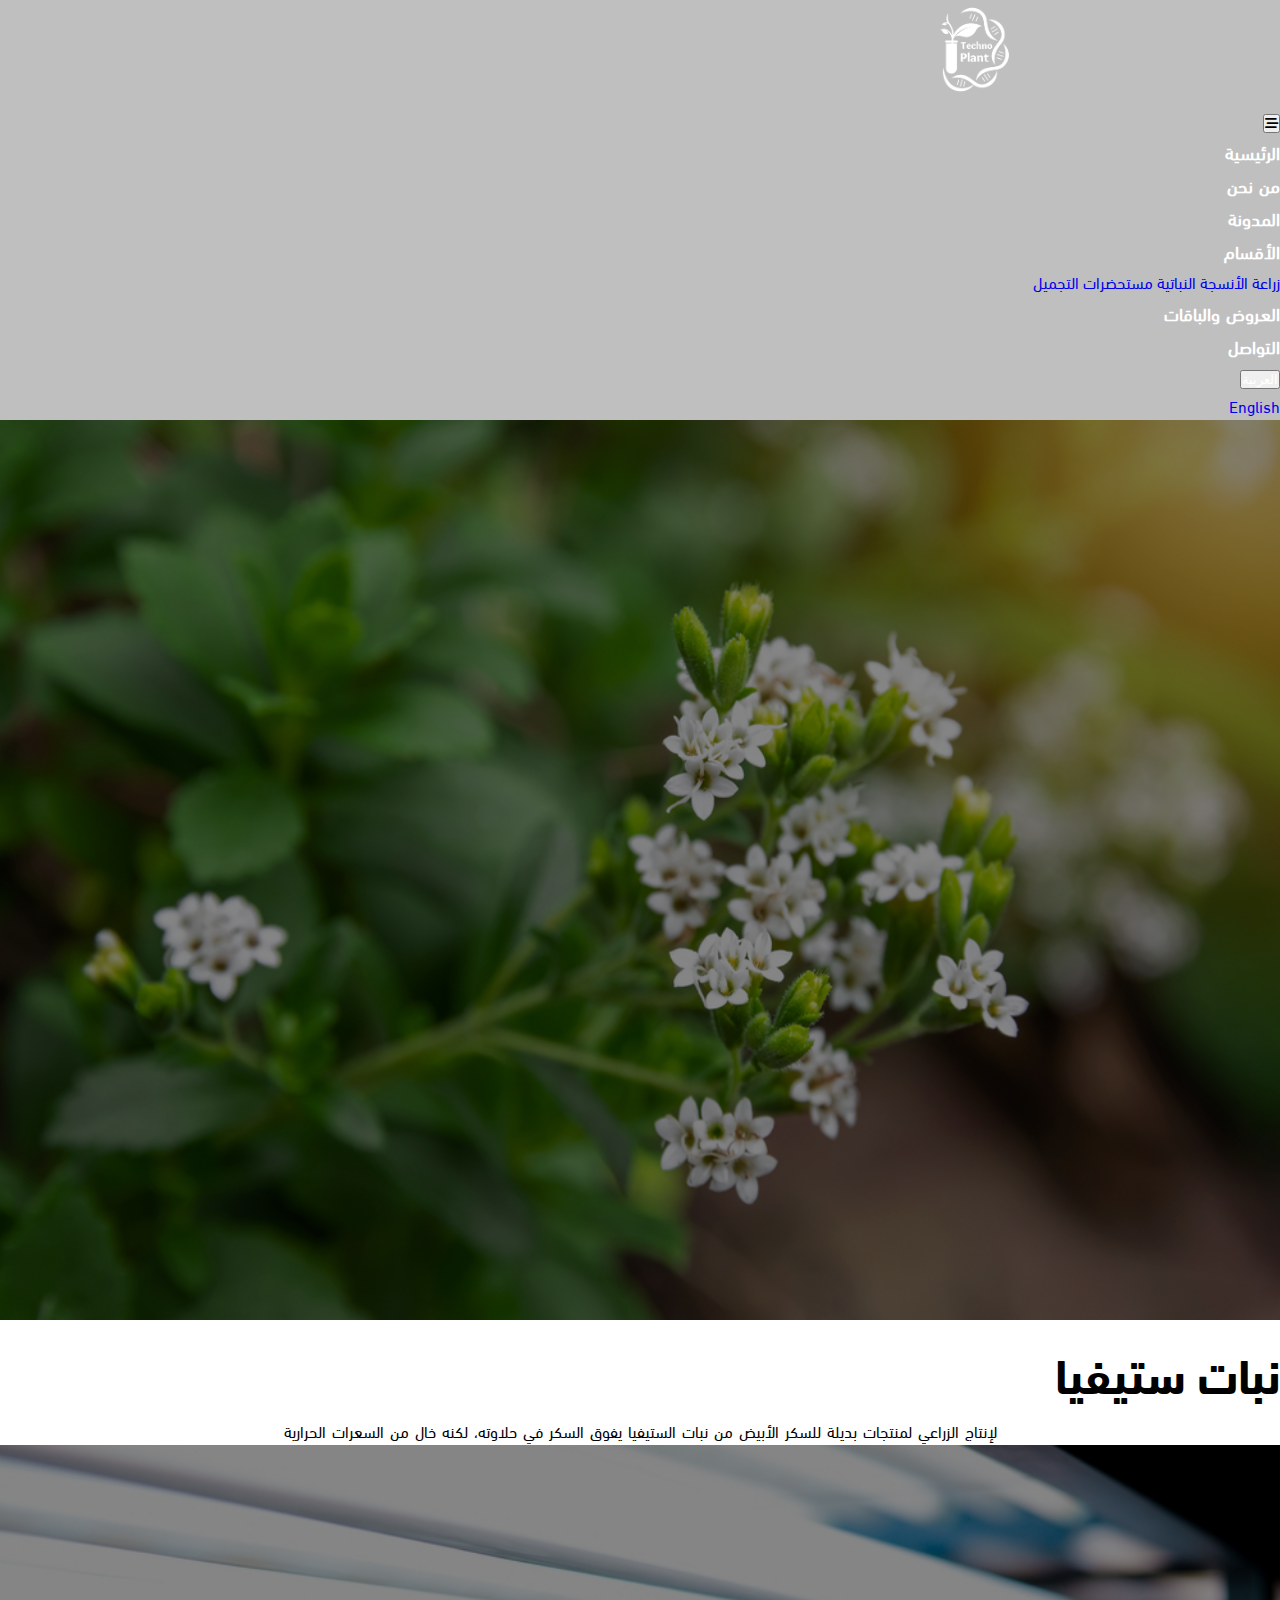
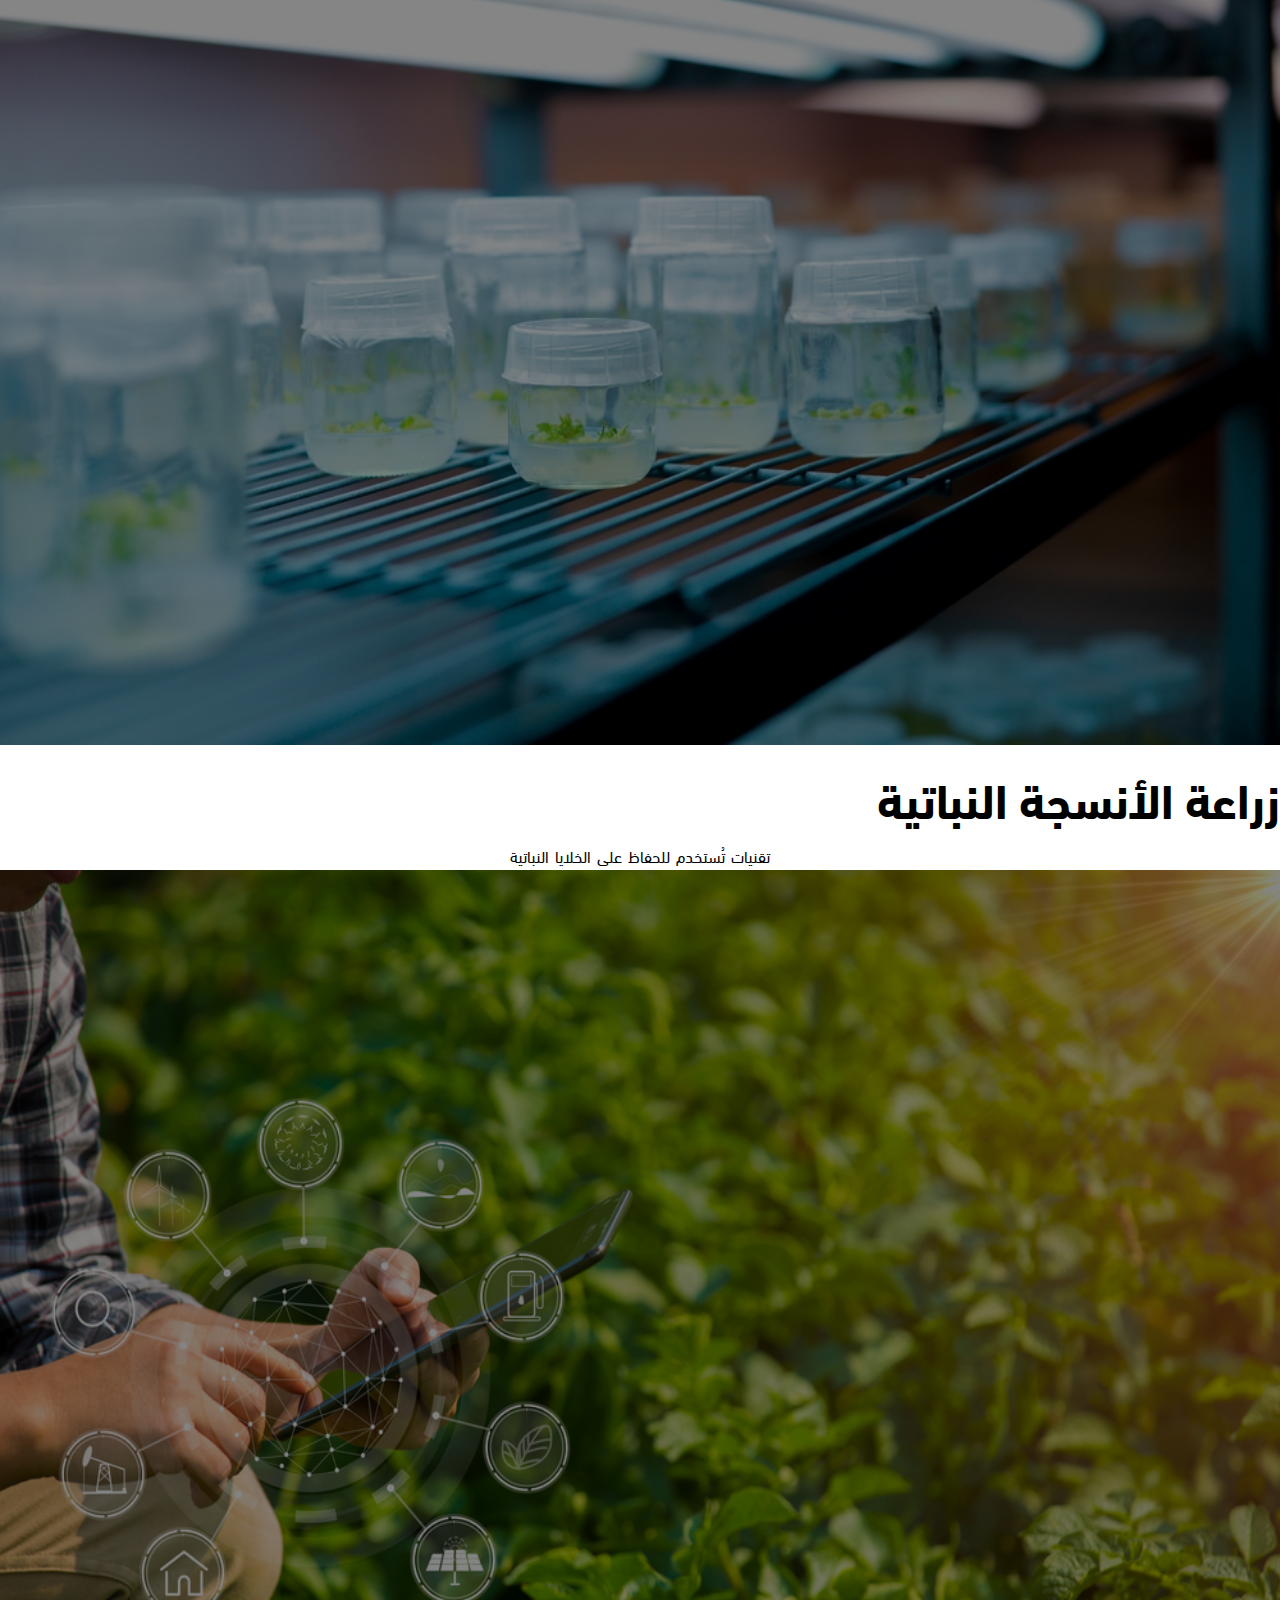
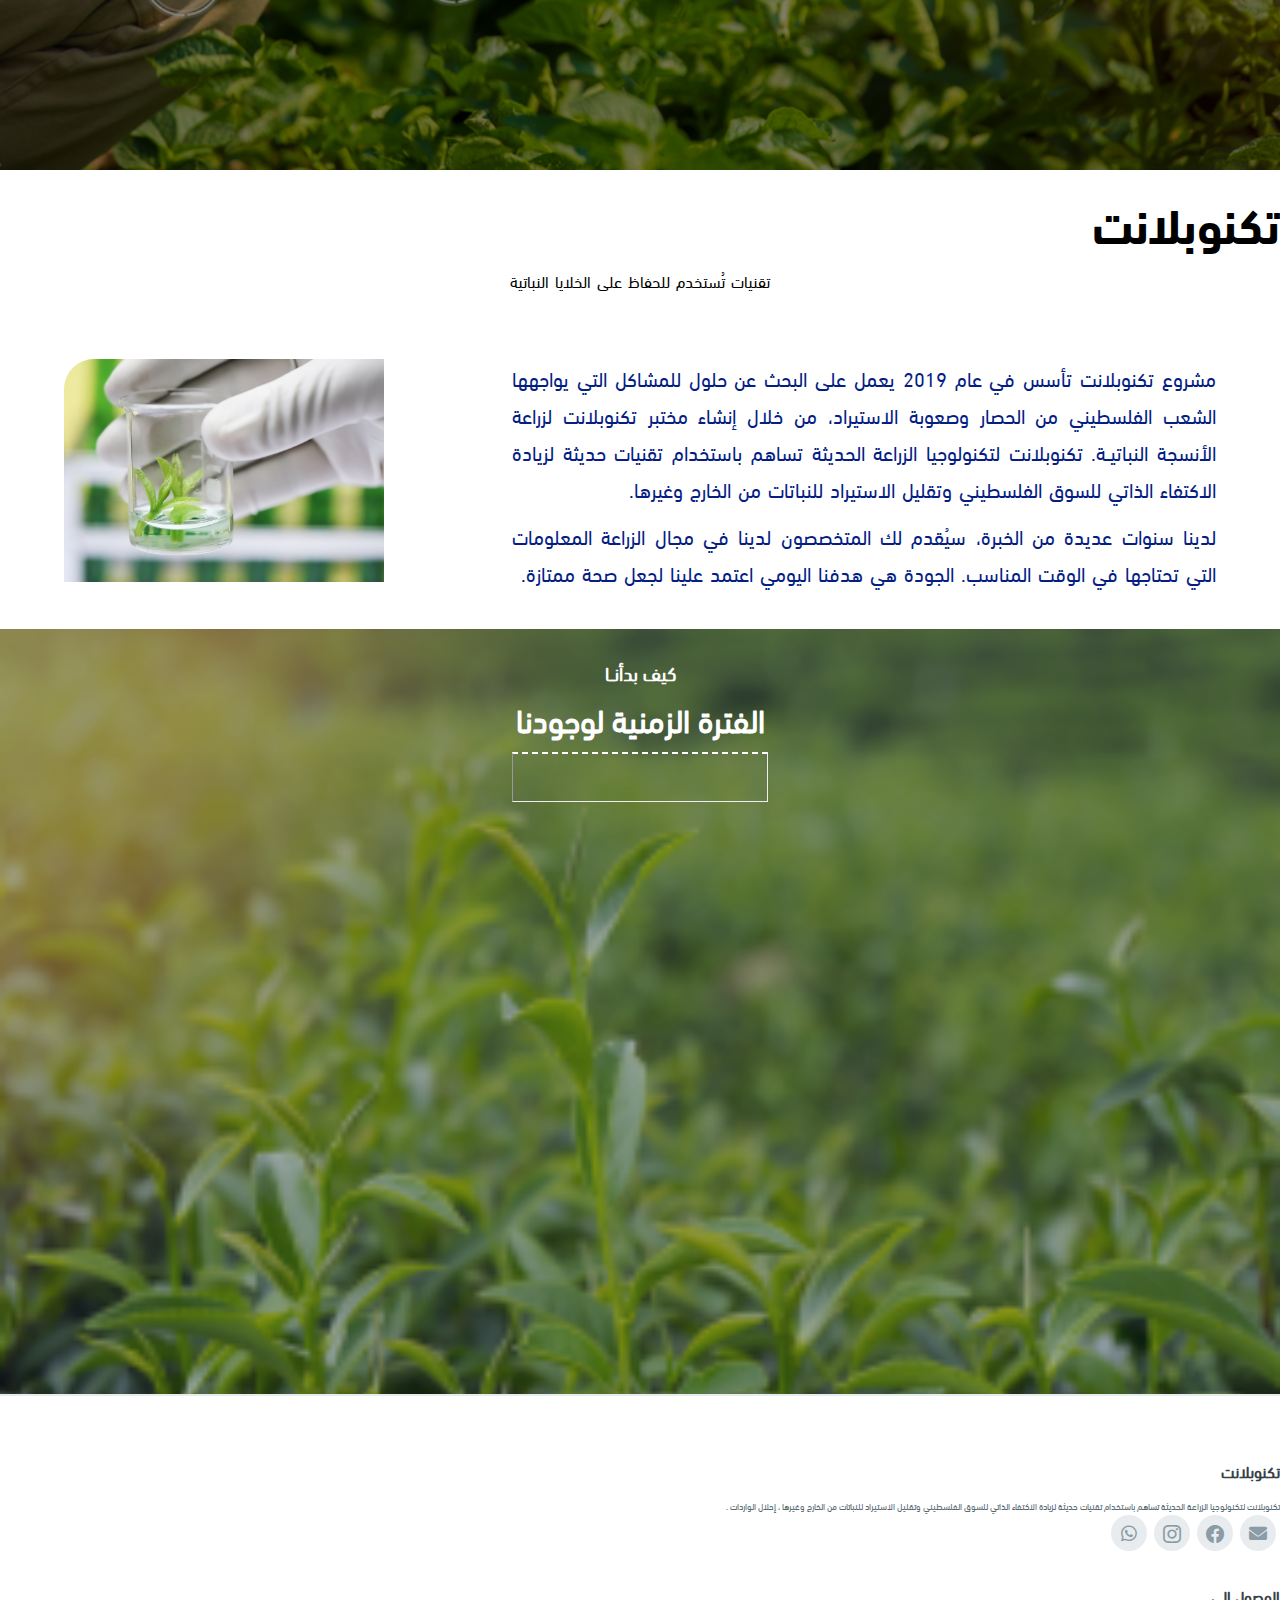
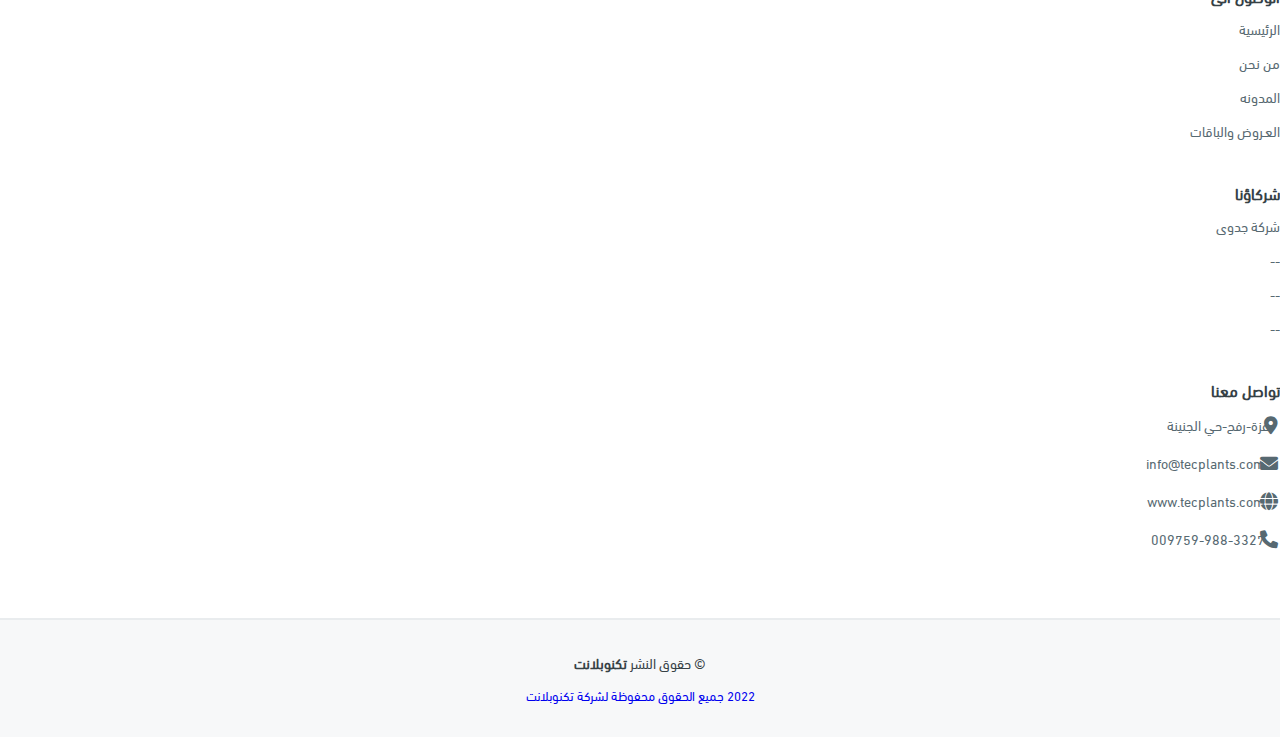
<file: index.html>
<!DOCTYPE html>
<html lang="en" dir="rtl">

<head>
    <meta charset="UTF-8">
    <meta http-equiv="X-UA-Compatible" content="IE=edge">
    <meta name="viewport" content="width=device-width, initial-scale=1.0">
    <link rel="stylesheet" href="https://cdn.rtlcss.com/bootstrap/v4.5.3/css/bootstrap.min.css"
        integrity="sha384-JvExCACAZcHNJEc7156QaHXTnQL3hQBixvj5RV5buE7vgnNEzzskDtx9NQ4p6BJe" crossorigin="anonymous">
    <link rel="stylesheet" href="https://cdn.jsdelivr.net/npm/bootstrap-icons@1.8.3/font/bootstrap-icons.css">
    <link rel="shortcut icon" type="image/x-icon" href="images/Techno Plant logo.png">
    <link rel="stylesheet" href="css/all.min.css">
    <link rel="stylesheet" href="css/media.css">
    <link rel="stylesheet" href="css/style.css">
    <title>TechnoPlant</title>
</head>

<body>
    <!-- Start header -->
    <header>
        <nav class="navbar navbar-expand-lg navbar-light nav-des  navbar-fixed-top fixed-top">
            <div class="navbar-brand-img"> <a class="navbar-brand m-0" href="index.html"> <img src="images/3.png"
                        id="logo-img" class="logo-image" alt="">
                </a></div>
            <button class="navbar-toggler" type="button" data-toggle="collapse" data-target="#navbarNavDropdown"
                aria-controls="navbarNavDropdown" aria-expanded="false" aria-label="Toggle navigation">
                <i class="fa-solid fa-bars-staggered"></i>
            </button>
            <div class="collapse navbar-collapse  justify-content-center nav-barcenterized" id="navbarNavDropdown">
                <ul class="navbar-nav">
                    <li class="nav-item li-nav active">
                        <a class="nav-link designed-nav" href="index.html">الرئيسية</a>
                    </li>
                    <li class="nav-item li-nav">
                        <a class="nav-link designed-nav" href="aboutus.html">من نحن</a>
                    </li>
                    <li class="nav-item li-nav">
                        <a href="blog.html" class="nav-link designed-nav" href="#">المدونة</a>
                    </li>
                    <li class="nav-item dropdown">
                        <a class="nav-link designed-nav dropdown-toggle" href="#" id="navbarDropdown" role="button"
                            data-toggle="dropdown" aria-haspopup="true" aria-expanded="false">
                            الأقسام
                        </a>
                        <div class="dropdown-menu" aria-labelledby="navbarDropdown">
                            <a class="dropdown-item" href="#">زراعة الأنسجة النباتية</a>
                            <a class="dropdown-item" href="#">مستحضرات التجميل</a>
                        </div>
                    </li>
                    <li class="nav-item li-nav">
                        <a class="nav-link designed-nav" href="product.html">العـروض والباقات</a>
                    </li>
                    <li class="nav-item li-nav">
                        <a class="nav-link designed-nav" href="contact.html">التواصل</a>
                    </li>
                    <li class="nav-itme li-nav language-switcher m-auto">
                        <div class="btn-group inline-switcher">
                            <button type="button" class="btn dropdown-toggle nav-link designed-nav m-auto"
                                data-toggle="dropdown" aria-expanded="false">
                                العربية
                            </button>
                            <div class="dropdown-menu dropdown-menu-right">
                                <a class="dropdown-item" href="englishpage.html">English</a>
                            </div>
                        </div>
                    </li>
                </ul>
            </div>
            <div class="btn-group out-switcher">
                <button type="button" class="btn dropdown-toggle" data-toggle="dropdown" aria-expanded="false">
                    العربية
                </button>
                <div class="dropdown-menu dropdown-menu-right">
                    <a class="dropdown-item" href="englishpage.html">English</a>
                </div>
            </div>
        </nav>
    </header>
    <!-- End Header -->

    <!-- Start Slider -->
    <div id="slider-index" class="carousel slide" data-ride="carousel" data-pause="false">
        <!-- <ul class="carousel-indicators">
            <li data-target="#slider-index" data-slide-to="0" class="active"></li>
            <li data-target="#slider-index" data-slide-to="1"></li>
            <li data-target="#slider-index" data-slide-to="2"></li>
        </ul> -->
        <div class="carousel-inner">
            <div class="carousel-item active">
                <div class="overlay"></div>
                <img src="images/st2.jfif" class="header-images" alt="Los Angeles">
                <div class="carousel-caption">
                    <h3>نبات ستيفيا</h3>
                    <p>لإنتاج الزراعي لمنتجات بديلة للسكر الأبيض من نبات الستيفيا يفوق السكر في حلاوته، لكنه خال من
                        السعرات الحرارية</p>
                </div>
            </div>
            <div class="carousel-item">
                <div class="overlay"></div>
                <img src="images/lab.jpeg" class="header-images" alt="Chicago">
                <div class="carousel-caption">
                    <h3> زراعة الأنسجة النباتية </h3>
                    <p>تقنيات تُستخدم للحفاظ على الخلايا النباتية</p>
                </div>
            </div>
            <div class="carousel-item">
                <div class="overlay"></div>
                <img src="images/st5.jfif" class="header-images" alt="New York">
                <div class="carousel-caption">
                    <h3>تكنوبلانت</h3>
                    <p> تقنيات تُستخدم للحفاظ على الخلايا النباتية</p>
                </div>
            </div>
        </div>
        <!-- <a class="carousel-control-prev" href="#slider-index" data-slide="prev">
            <span class="carousel-control-prev-icon"></span>
        </a>
        <a class="carousel-control-next" href="#slider-index" data-slide="next">
            <span class="carousel-control-next-icon"></span>
        </a> -->
    </div>
    <!-- End Slider -->

    <!-- Start Wrapper -->
    <div id="wrapper">
        <section class="section-about">
            <div class="container-fluaid">
                <div class="inside-section">
                    <div class="content">
                        <p class="text-contentHead">مشروع تكنوبلانت تأسس في عام 2019 يعمل على البحث عن حلول للمشاكل
                            التي يواجهها الشعب
                            الفلسطيني من الحصار وصعوبة الاستيراد، من خلال إنشاء مختبر تكنوبلانت لزراعة الأنسجة
                            النباتيــة. تكنوبلانت لتكنولوجيا الزراعة الحديثة تساهم باستخدام تقنيات حديثة لزيادة الاكتفاء
                            الذاتي للسوق الفلسطيني وتقليل الاستيراد للنباتات من الخارج وغيرها.
                        </p>
                        <p class="text-content">لدينا سنوات عديدة من الخبرة، سيُقدم لك المتخصصون لدينا في مجال
                            الزراعة المعلومات التي تحتاجها في الوقت المناسب. الجودة هي هدفنا اليومي
                            اعتمد علينا لجعل صحة ممتازة.
                        </p>
                        <div class="images-steps">
                            <!-- <span><img src="images/vegetables-77x77.png" alt=""></span> -->
                            <!-- <span><img src="images/field-77x77.png" alt=""></span> -->
                            <!-- <span><img src="images/plant-1-77x77.png" alt=""></span> -->
                            <!-- <span><img src="images/tractor-77x77.png" alt=""></span> -->
                            <!-- <span><img src="images/farmer-77x77.png" alt=""></span> -->
                            <!-- <span><img src="images/pickup-truck-77x77.png" alt=""></span> -->
                        </div>
                    </div>
                    <div class="image-section"><img src="images/tech.jpeg" alt=""></div>
                </div>
            </div>
        </section>

        <!-- Start Section timeline -->
        <div class="section-timeline">
            <div class="overlay-timeline"></div>
            <div class="content-timeline">
                <h3 class="text-content">كيف بدأنــا</h3>
                <h1 class="text-content">الفترة الزمنية لوجودنا</h1>
                <div class="line-under">
                    <hr class="hr-class">
                </div>
            </div>
            <section class="cd-horizontal-timeline ">
                <div class="timeline">
                    <div class="events-wrapper">
                        <div class="events">
                            <ol>
                                <li><a href="#0" data-date="01/01/2005" class="selected" style="color: white;">2019</a>
                                </li>
                                <li><a href="#0" data-date="01/01/2007" style="color: white;">2020</a></li>
                                <li><a href="#0" data-date="01/01/2011" style="color: white;">2021</a></li>
                                <li><a href="#0" data-date="01/01/2012" style="color: white;">2022</a></li>
                                <li><a href="#0" data-date="01/01/2013" style="color: white;">Soon</a></li>
                            </ol>

                            <span class="filling-line" aria-hidden="true"></span>
                        </div> <!-- .events -->
                    </div> <!-- .events-wrapper -->

                    <ul class="cd-timeline-navigation">
                        <li><a href="#0" class="prev inactive">Prev</a></li>
                        <li><a href="#0" class="next">Next</a></li>
                    </ul><!-- .cd-timeline-navigation -->
                </div> <!-- .timeline -->

                <div class="events-content">
                    <ol>
                        <li class="selected" data-date="01/01/2005">
                            <h2>استخلاص النبتة</h2>
                            <p>2019</p>
                        </li>

                        <li data-date="01/01/2007">
                            <h2>تسويق المنتج على 30 نقطة بيع</h2>
                            <p>2020</p>
                        </li>

                        <li data-date="01/01/2011">
                            <h2>زيادة نقاط البيع ل 100 نقطة </h2>
                            <h2>استيراد نبات ستيفيا من مصر بجودة عالية</h2>
                            <p>2021</p>
                        </li>

                        <li class="more-datalinetime" data-date="01/01/2012">
                            <h2>العمل في مختبر الأنسجة</h2>
                            <h2>البدء بعملية الاستخلاص الأولى</h2>
                            <h2>إنتاج منتجات أخرى</h2>
                            <p>2022</p>
                        </li>
                    </ol>
                </div> <!-- .events-content -->
            </section>
        </div>
        <!-- End section timeline -->

        <!-- <section><img src="images/Seria-arabic.png" alt=""></section> -->
        <!-- <section class="section-worker">
            <div class="container-fluaid">
                <div class="inside-section">
                    <div class="image-section"><img src="images/tecno.jpg" alt=""></div>
                    <div class="content">
                        <p>تتطور التقنيات الزراعية باستمرار للمساعدة في تحسين الإنتاجية، وهذا ينتج عنه حاجة لمزيد من
                            المهنيين مع الإعداد المناسب للعمل وتطوير التكنولوجيا التي ستستمر في تشكيل الصناعة الزراعية.
                            نقدم المتخصصين لدينا مصنفة حسب المناطق والمواقع.
                        </p>
                        <p class="text-content">تم توزيع منتج على أكثر من 100 نقطة موزعة على قطاع غزة (صيدليات، مراكز
                            أطباء، جيم رياضي) أوجد فرض عمل لأهالي قطاع غزة لكثير من المزارعين والخريجين الذين يعملون في
                            المختبرات وصولاً إلى العاملين في مجال التسويق </p>
                    </div>
                </div>
            </div>
        </section> -->
    </div>
    <!-- End Wrapper -->

    <!-- ========== Footer ========= -->
    <!-- Footer -->
    <footer id="footer">
        <div class="footer-top">
            <div class="container">
                <div class="row">

                    <div class="col-lg-3 col-md-6">
                        <div class="footer-info">
                            <h4> تكنوبلانت </h4>
                            <h6>
                                تكنوبلانت لتكنولوجيا الزراعة الحديثة تساهم باستخدام تقنيات حديثة لزيادة الاكتفاء الذاتي
                                للسوق الفلسطيني وتقليل الاستيراد للنباتات من الخارج وغيرها ، إحلال الواردات .
                            </h6>
                            <div class="social-links mt-5">
                                <a href="mailto:info@tecplants.com" class="ema-ic">
                                    <i class="fa-solid fa-envelope"></i>
                                </a>
                                <a href="https://www.facebook.com/TechnoPlantGaza" class="facebook"><i
                                        class="bi bi-facebook">

                                    </i></a>
                                <a href="https://www.instagram.com/stievosweet/?igshid=YmMyMTA2M2Y%3D"
                                    class="instagram"><i class="bi bi-instagram">

                                    </i></a>

                                <a href='https://wa.me/0097599883327' class="wha-ic">
                                    <i class="fa-brands fa-whatsapp"></i>
                                </a>
                            </div>
                        </div>
                    </div>

                    <div class="col-lg-2 col-md-6 footer-links">
                        <h4>الوصول الى</h4>
                        <ul>
                            <li> <a href="index.html">الرئيسية</a></li>
                            <li> <a href="aboutus.html">من نحن</a></li>
                            <li> <a href="blog.html">المدونه</a></li>
                            <li> <a href="product.html">العـروض والباقات</a></li>
                        </ul>
                    </div>

                    <div class="col-lg-3 col-md-6 footer-links">
                        <h4>شركاؤنا</h4>
                        <ul>
                            <li> <a href="https://jadwa.ps/">شركة جدوى</a></li>
                            <li> <a href="#">--</a></li>
                            <li> <a href="#">--</a></li>
                            <li> <a href="#">--</a></li>

                        </ul>
                    </div>

                    <div class="col-lg-3 col-md-6 footer-links contact-social">
                        <h4>تواصل معنا</h4>
                        <ul>
                            <li><i class="fa-solid fa-location-dot mr-3"></i> <a href="#">غزة-رفح-حي الجنينة</a></li>
                            <li> <i class="fas fa-envelope mr-3"></i><a href="#">info@tecplants.com</a></li>
                            <li> <i class="fa-solid fa-globe mr-3"></i><a href="#">www.tecplants.com</a></li>
                            <li> <i class="fas fa-phone mr-3"></i><a href="#">009759-988-3327</a></li>
                        </ul>
                    </div>

                </div>
            </div>
        </div>

        <div class="container">
            <div class="copyright">
                &copy; حقوق النشر <strong><span>تكنوبلانت</span></strong>
            </div>
            <div class="credits">
                <a href="#">2022 جميع الحقوق محفوظة لشركة تكنوبلانت</a>
            </div>
        </div>
    </footer><!-- End Footer -->
    <!-- Footer -->

    <!--! Start Java Script -->
    <script src="https://code.jquery.com/jquery-3.2.1.slim.min.js"
        integrity="sha384-KJ3o2DKtIkvYIK3UENzmM7KCkRr/rE9/Qpg6aAZGJwFDMVNA/GpGFF93hXpG5KkN"
        crossorigin="anonymous"></script>
    <script src="https://cdn.rtlcss.com/bootstrap/v4.5.3/js/bootstrap.bundle.min.js"
        integrity="sha384-40ix5a3dj6/qaC7tfz0Yr+p9fqWLzzAXiwxVLt9dw7UjQzGYw6rWRhFAnRapuQyK"
        crossorigin="anonymous"></script>
    <script src="js/javascript.js"></script>
    <!--! End Java Script -->
</body>

</html>
</file>
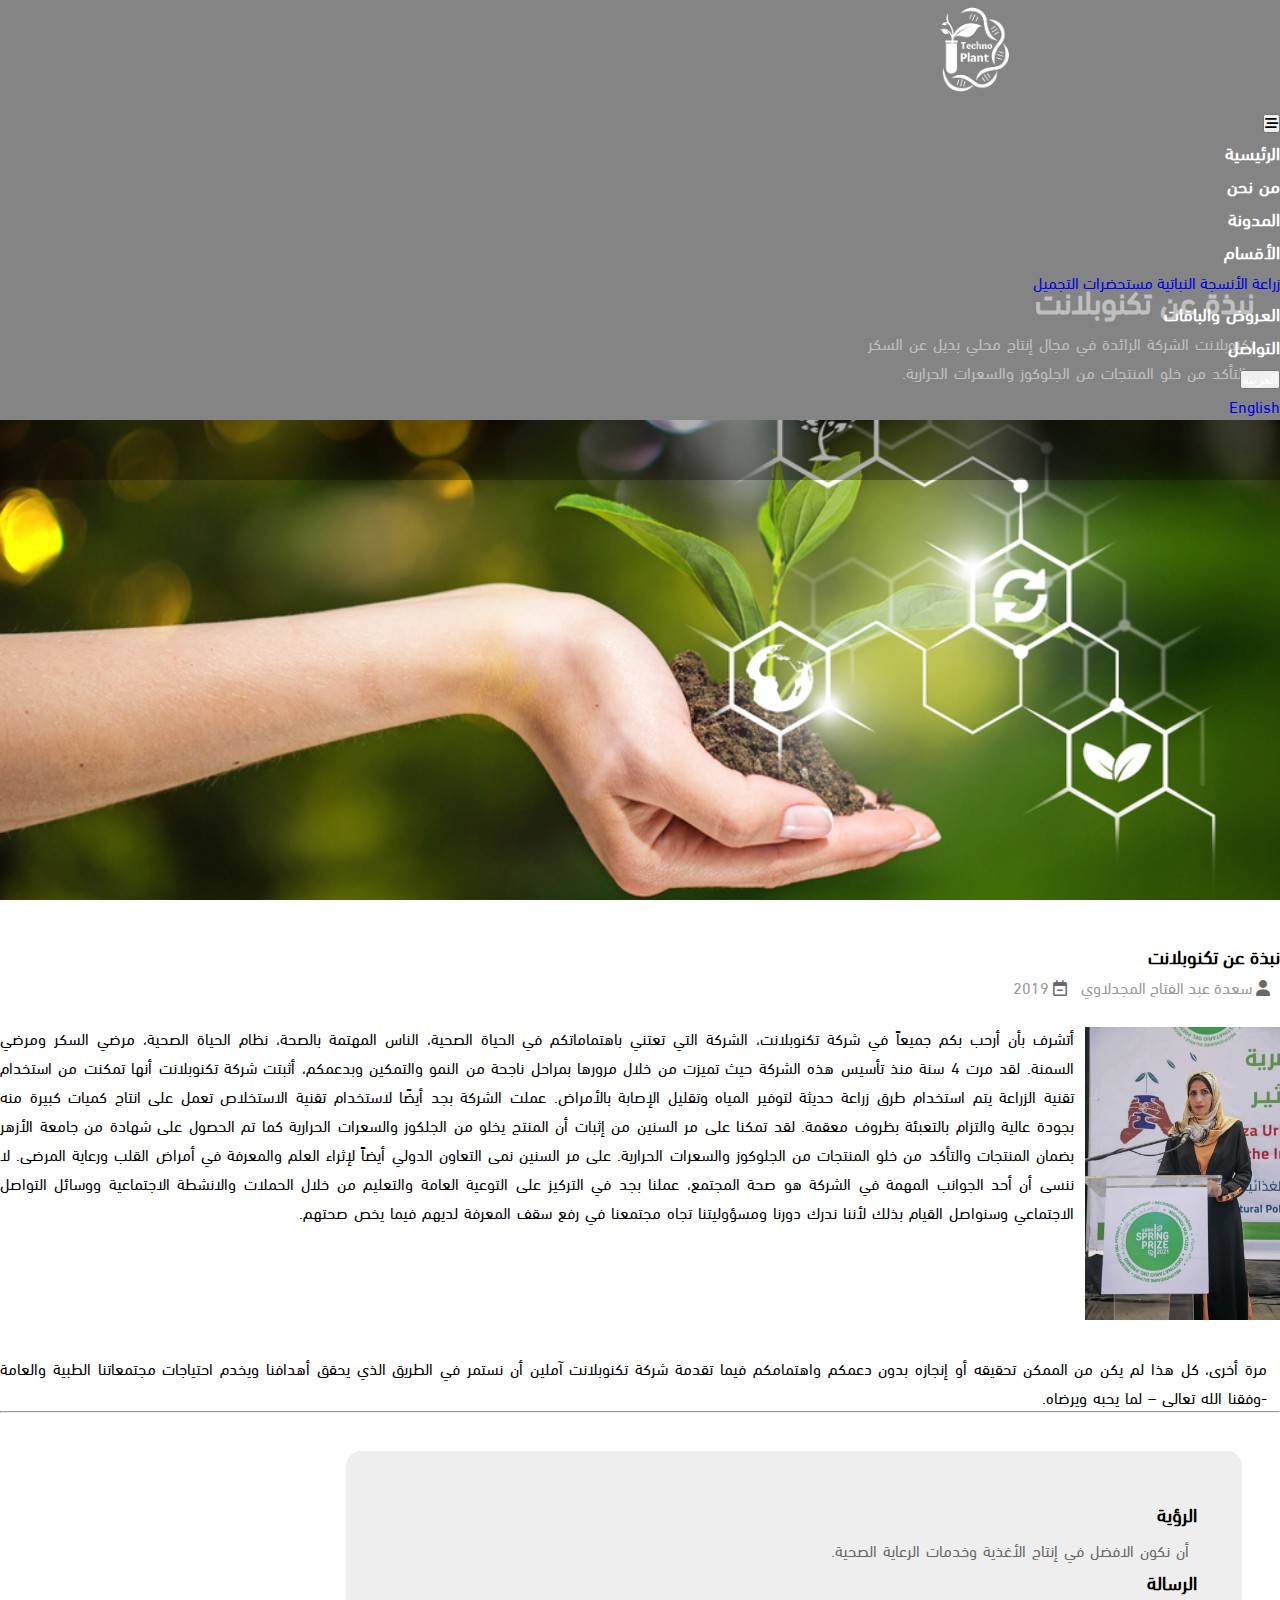
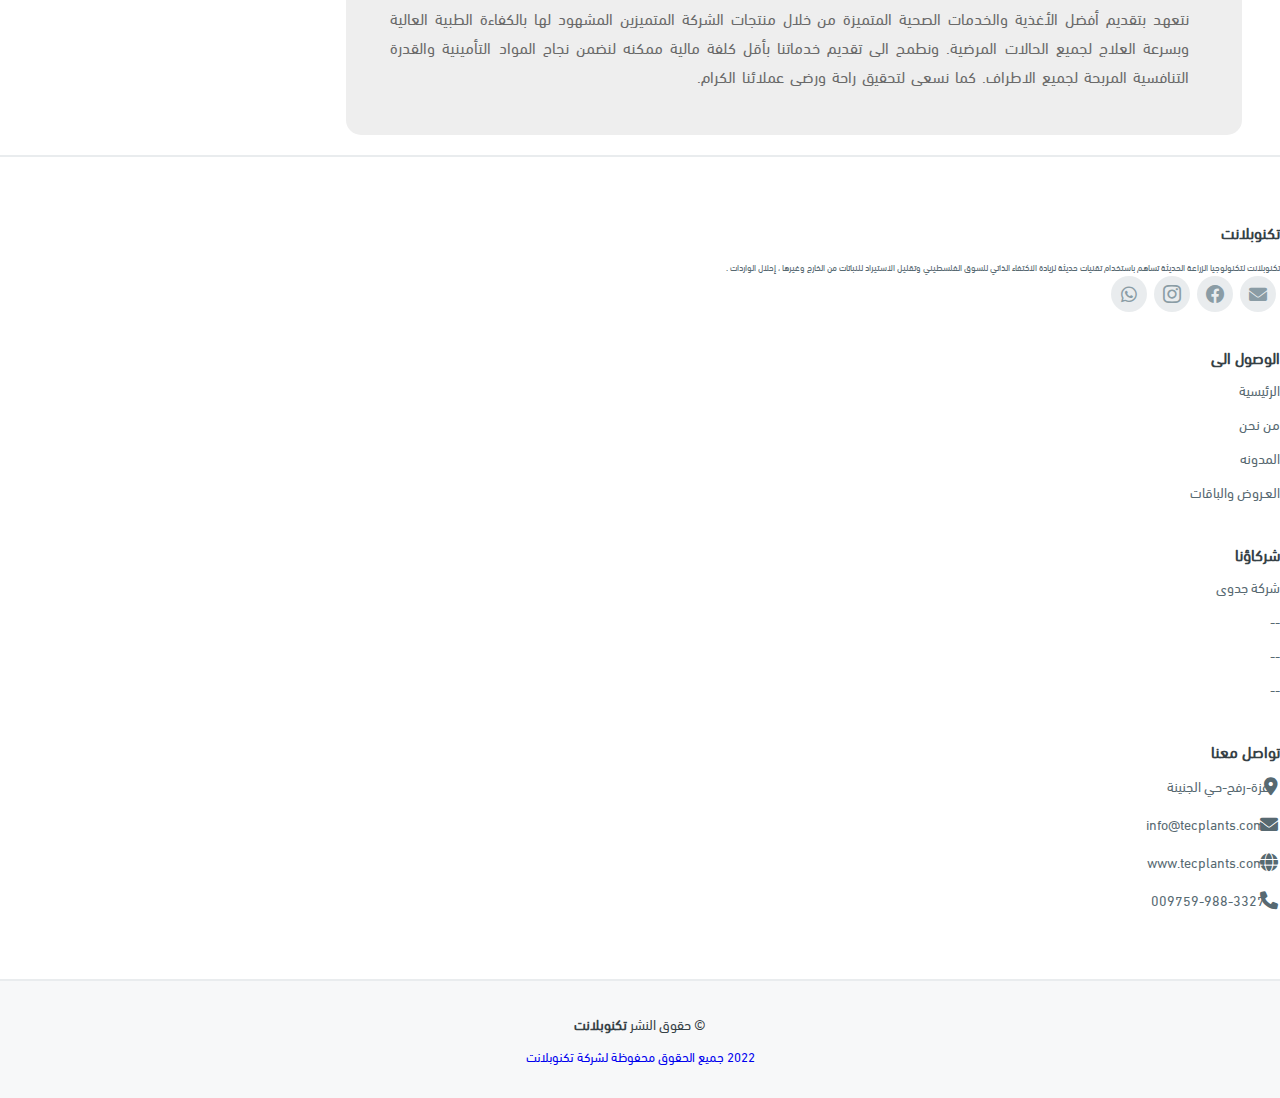
<file: aboutus.html>
<!DOCTYPE html>
<html lang="en" dir="rtl">

<head>
    <meta charset="UTF-8">
    <meta http-equiv="X-UA-Compatible" content="IE=edge">
    <meta name="viewport" content="width=device-width, initial-scale=1.0">
    <link rel="stylesheet" href="https://cdn.rtlcss.com/bootstrap/v4.5.3/css/bootstrap.min.css"
        integrity="sha384-JvExCACAZcHNJEc7156QaHXTnQL3hQBixvj5RV5buE7vgnNEzzskDtx9NQ4p6BJe" crossorigin="anonymous">
    <link rel="stylesheet" href="https://cdn.jsdelivr.net/npm/bootstrap-icons@1.8.3/font/bootstrap-icons.css">
    <link rel="shortcut icon" type="image/x-icon" href="images/Techno Plant logo.png">
    <link rel="stylesheet" href="css/all.min.css">
    <link rel="stylesheet" href="css/media.css">
    <link rel="stylesheet" href="css/style.css">
    <title>TechnoPlant</title>
</head>

<body>
    <!-- Start header -->
    <header>
        <nav class="navbar navbar-expand-lg navbar-light nav-des  navbar-fixed-top fixed-top">
            <div class="navbar-brand-img"> <a class="navbar-brand m-0" href="index.html"> <img src="images/3.png"
                        id="logo-img" class="logo-image" alt="">
                </a></div>
            <button class="navbar-toggler" type="button" data-toggle="collapse" data-target="#navbarNavDropdown"
                aria-controls="navbarNavDropdown" aria-expanded="false" aria-label="Toggle navigation">
                <i class="fa-solid fa-bars-staggered"></i>
            </button>
            <div class="collapse navbar-collapse  justify-content-center nav-barcenterized" id="navbarNavDropdown">
                <ul class="navbar-nav">
                    <li class="nav-item li-nav active">
                        <a class="nav-link designed-nav" href="index.html">الرئيسية</a>
                    </li>
                    <li class="nav-item li-nav">
                        <a class="nav-link designed-nav" href="aboutus.html">من نحن</a>
                    </li>
                    <li class="nav-item li-nav">
                        <a href="blog.html" class="nav-link designed-nav" href="#">المدونة</a>
                    </li>
                    <li class="nav-item dropdown">
                        <a class="nav-link designed-nav dropdown-toggle" href="#" id="navbarDropdown" role="button"
                            data-toggle="dropdown" aria-haspopup="true" aria-expanded="false">
                            الأقسام
                        </a>
                        <div class="dropdown-menu" aria-labelledby="navbarDropdown">
                            <a class="dropdown-item" href="#">زراعة الأنسجة النباتية</a>
                            <a class="dropdown-item" href="#">مستحضرات التجميل</a>
                        </div>
                    </li>
                    <li class="nav-item li-nav">
                        <a class="nav-link designed-nav" href="product.html">العـروض والباقات</a>
                    </li>
                    <li class="nav-item li-nav">
                        <a class="nav-link designed-nav" href="contact.html">التواصل</a>
                    </li>
                    <li class="nav-itme li-nav language-switcher m-auto">
                        <div class="btn-group inline-switcher">
                            <button type="button" class="btn dropdown-toggle nav-link designed-nav m-auto"
                                data-toggle="dropdown" aria-expanded="false">
                                العربية
                            </button>
                            <div class="dropdown-menu dropdown-menu-right">
                                <a class="dropdown-item" href="englishpage.html">English</a>
                            </div>
                        </div>
                    </li>
                </ul>
            </div>
            <div class="btn-group out-switcher">
                <button type="button" class="btn dropdown-toggle" data-toggle="dropdown" aria-expanded="false">
                    العربية
                </button>
                <div class="dropdown-menu dropdown-menu-right">
                    <a class="dropdown-item" href="englishpage.html">English</a>
                </div>
            </div>
        </nav>
    </header>
    <!-- End Header -->

    <div class="wrapper">
        <div class="first-about">
            <div class="section-about">
                <div class="background-overlay"></div>
                <div class="about-img"></div>
                <div class="about-content">
                    <h1>نبذة عن تكنوبلانت</h1>
                    <p>تكنوبلانت الشركة الرائدة في مجال إنتاج محلي بديل عن السكر
                        <br>
                        والتأكد من خلو المنتجات من الجلوكوز والسعرات الحرارية.
                    </p>
                </div>
            </div>
        </div>
        <div class="container section-two">
            <div class="section-detailsabout">
                <h3>نبذة عن تكنوبلانت</h3>
                <i class="fa-solid fa-user"></i>
                <span>سعدة عبد الفتاح المجدلاوي</span>
                <i class="fa-regular fa-calendar-minus"></i>
                <span>2019</span>
            </div>
            <div class="text-imagespart">
                <div class="images">
                    <img src="images/ms.jpg" alt="">
                </div>
                <div class="content-images">
                    <p>أتشرف بأن أرحب بكم جميعاً في شركة تكنوبلانت، الشركة التي تعتني باهتماماتكم في الحياة الصحية،
                        الناس المهتمة بالصحة، نظام الحياة الصحية، مرضي السكر ومرضي السمنة.
                        لقد مرت 4 سنة منذ تأسيس هذه الشركة حيث تميزت من خلال مرورها بمراحل ناجحة من النمو والتمكين
                        وبدعمكم، أثبتت شركة تكنوبلانت أنها تمكنت من استخدام تقنية الزراعة يتم استخدام طرق زراعة حديثة
                        لتوفير المياه وتقليل الإصابة بالأمراض.
                        عملت الشركة بجد أيضًا لاستخدام تقنية الاستخلاص تعمل على انتاج كميات كبيرة منه بجودة عالية
                        والتزام بالتعبئة بظروف معقمة.
                        لقد تمكنا على مر السنين من إثبات أن المنتج يخلو من الجلكوز والسعرات الحرارية كما تم الحصول على
                        شهادة من جامعة الأزهر بضمان المنتجات والتأكد من خلو المنتجات من الجلوكوز والسعرات الحرارية.

                        على مر السنين نمى التعاون الدولي أيضاً لإثراء العلم والمعرفة في أمراض القلب ورعاية المرضى.
                        لا ننسى أن أحد الجوانب المهمة في الشركة هو صحة المجتمع، عملنا بجد في التركيز على التوعية العامة
                        والتعليم من خلال الحملات والانشطة الاجتماعية ووسائل التواصل الاجتماعي وسنواصل القيام بذلك لأننا
                        ندرك دورنا ومسؤوليتنا تجاه مجتمعنا في رفع سقف المعرفة لديهم فيما يخص صحتهم.
                    </p>
                </div>
            </div>
            <div class="content-images">
                <p>مرة أخرى، كل هذا لم يكن من الممكن تحقيقه أو إنجازه بدون دعمكم واهتمامكم فيما تقدمة شركة تكنوبلانت
                    آملين أن نستمر في الطريق الذي يحقق أهدافنا ويخدم احتياجات مجتمعاتنا الطبية والعامة -وفقنا الله
                    تعالى – لما يحبه ويرضاه.</p>
            </div>
        </div>
        <div class="container">
            <hr>
        </div>
        <div class="container about-div m-auto">
            <div class="section-moreinfo">
                <h3>الرؤية</h3>
                <p>أن نكون الافضل في إنتاج الأغذية وخدمات الرعاية الصحية.</p>

                <h3>الرسالة</h3>
                <p>نتعهد بتقديم أفضل الأغذية والخدمات الصحية المتميزة من خلال منتجات الشركة المتميزين المشهود لها
                    بالكفاءة الطبية العالية وبسرعة العلاج لجميع الحالات المرضية. ونطمح الى تقديم خدماتنا بأقل كلفة مالية
                    ممكنه لنضمن نجاح المواد التأمينية والقدرة التنافسية المربحة لجميع الاطراف. كما نسعى لتحقيق راحة ورضى
                    عملائنا الكرام.</p>
            </div>
        </div>
        <div class="space"></div>
    </div>
    <!-- ========== Footer ========= -->
    <!-- Footer -->
    <footer id="footer">
        <div class="footer-top">
            <div class="container">
                <div class="row">

                    <div class="col-lg-3 col-md-6">
                        <div class="footer-info">
                            <h4> تكنوبلانت </h4>
                            <h6>
                                تكنوبلانت لتكنولوجيا الزراعة الحديثة تساهم باستخدام تقنيات حديثة لزيادة الاكتفاء الذاتي
                                للسوق الفلسطيني وتقليل الاستيراد للنباتات من الخارج وغيرها ، إحلال الواردات .
                            </h6>
                            <div class="social-links mt-5">
                                <a href="mailto:info@tecplants.com" class="ema-ic">
                                    <i class="fa-solid fa-envelope"></i>
                                </a>
                                <a href="https://www.facebook.com/TechnoPlantGaza" class="facebook"><i
                                        class="bi bi-facebook">

                                    </i></a>
                                <a href="https://www.instagram.com/stievosweet/?igshid=YmMyMTA2M2Y%3D"
                                    class="instagram"><i class="bi bi-instagram">

                                    </i></a>

                                <a href='https://wa.me/0097599883327' class="wha-ic">
                                    <i class="fa-brands fa-whatsapp"></i>
                                </a>
                            </div>
                        </div>
                    </div>

                    <div class="col-lg-2 col-md-6 footer-links">
                        <h4>الوصول الى</h4>
                        <ul>
                            <li> <a href="index.html">الرئيسية</a></li>
                            <li> <a href="aboutus.html">من نحن</a></li>
                            <li> <a href="blog.html">المدونه</a></li>
                            <li> <a href="product.html">العـروض والباقات</a></li>
                        </ul>
                    </div>

                    <div class="col-lg-3 col-md-6 footer-links">
                        <h4>شركاؤنا</h4>
                        <ul>
                            <li> <a href="https://jadwa.ps/">شركة جدوى</a></li>
                            <li> <a href="#">--</a></li>
                            <li> <a href="#">--</a></li>
                            <li> <a href="#">--</a></li>

                        </ul>
                    </div>

                    <div class="col-lg-3 col-md-6 footer-links contact-social">
                        <h4>تواصل معنا</h4>
                        <ul>
                            <li><i class="fa-solid fa-location-dot mr-3"></i> <a href="#">غزة-رفح-حي الجنينة</a></li>
                            <li> <i class="fas fa-envelope mr-3"></i><a href="#">info@tecplants.com</a></li>
                            <li> <i class="fa-solid fa-globe mr-3"></i><a href="#">www.tecplants.com</a></li>
                            <li> <i class="fas fa-phone mr-3"></i><a href="#">009759-988-3327</a></li>
                        </ul>
                    </div>

                </div>
            </div>
        </div>

        <div class="container">
            <div class="copyright">
                &copy; حقوق النشر <strong><span>تكنوبلانت</span></strong>
            </div>
            <div class="credits">
                <a href="#">2022 جميع الحقوق محفوظة لشركة تكنوبلانت</a>
            </div>
        </div>
    </footer><!-- End Footer -->
    <!-- Footer -->

    <!--! Start Java Script -->
    <script src="https://code.jquery.com/jquery-3.2.1.slim.min.js"
        integrity="sha384-KJ3o2DKtIkvYIK3UENzmM7KCkRr/rE9/Qpg6aAZGJwFDMVNA/GpGFF93hXpG5KkN"
        crossorigin="anonymous"></script>
    <script src="https://cdn.rtlcss.com/bootstrap/v4.5.3/js/bootstrap.bundle.min.js"
        integrity="sha384-40ix5a3dj6/qaC7tfz0Yr+p9fqWLzzAXiwxVLt9dw7UjQzGYw6rWRhFAnRapuQyK"
        crossorigin="anonymous"></script>
    <script src="js/javascript.js"></script>
    <!--! End Java Script -->
</body>

</html>
</file>
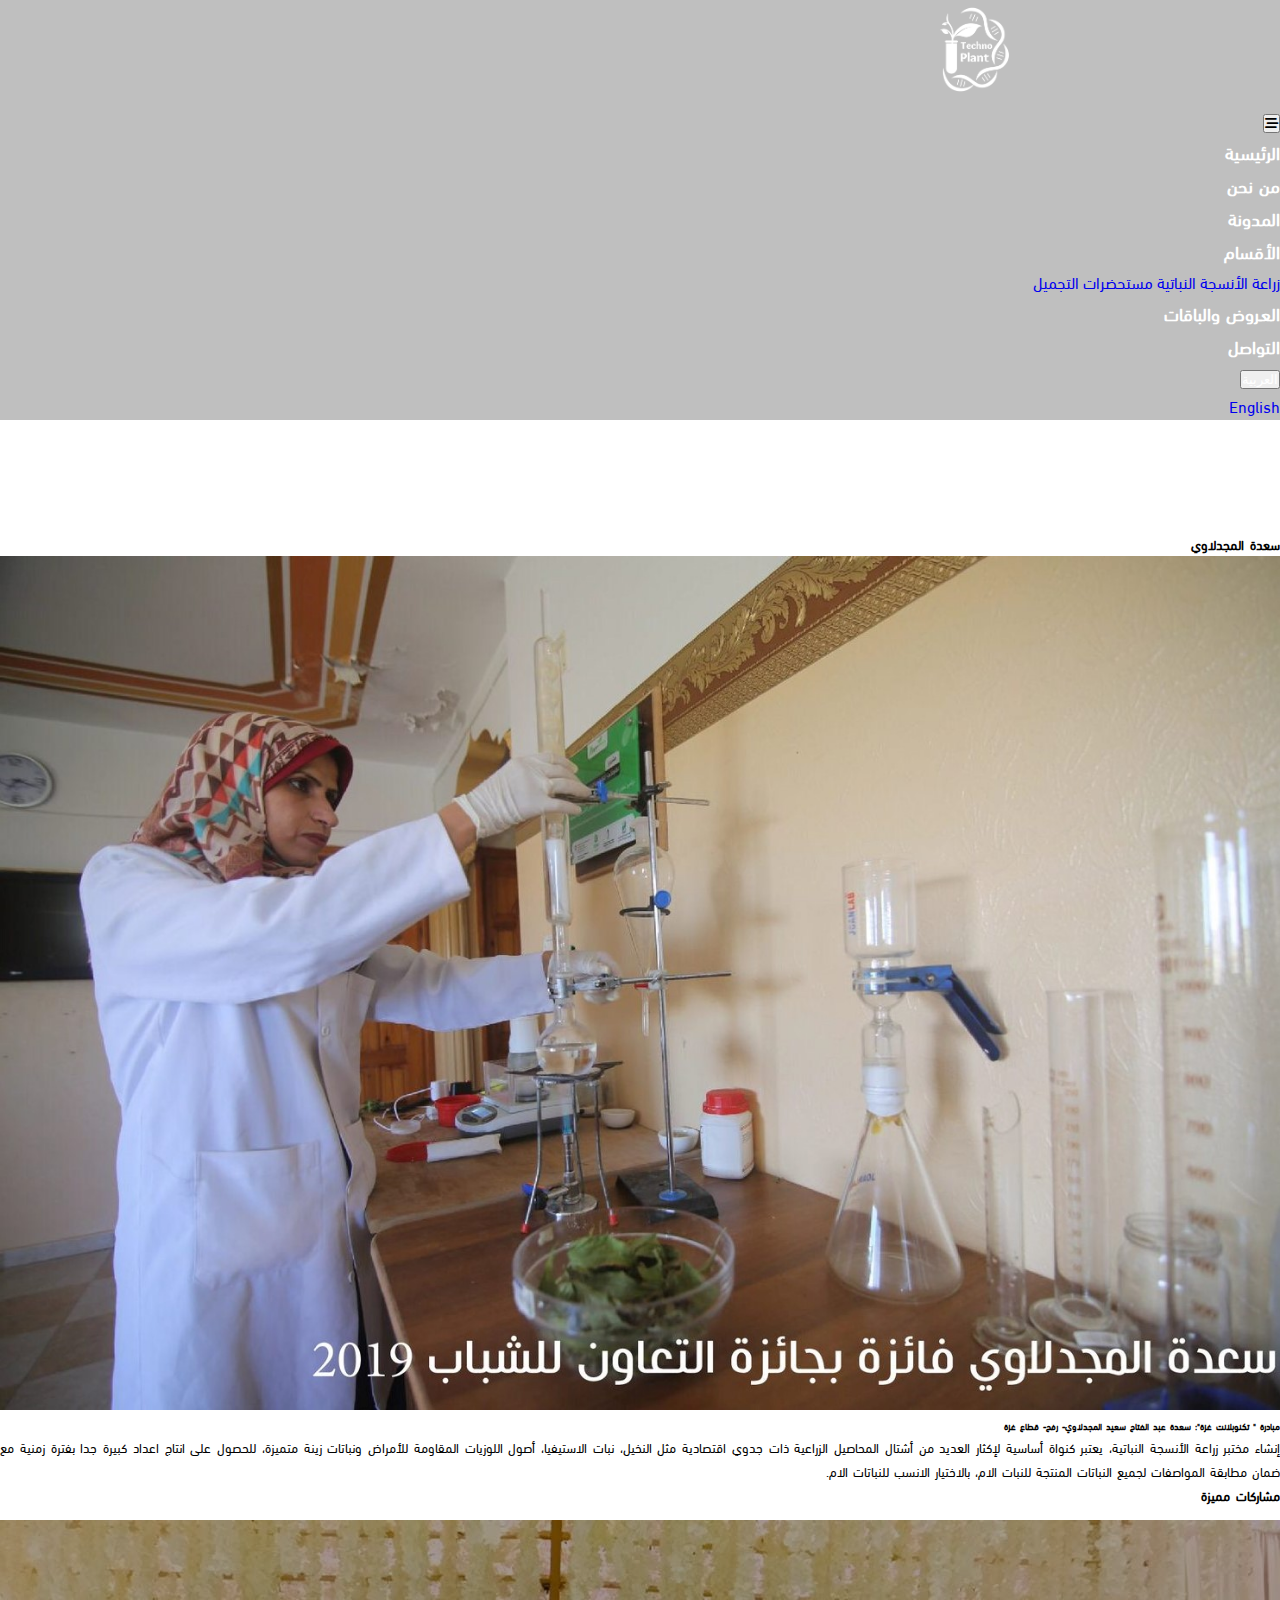
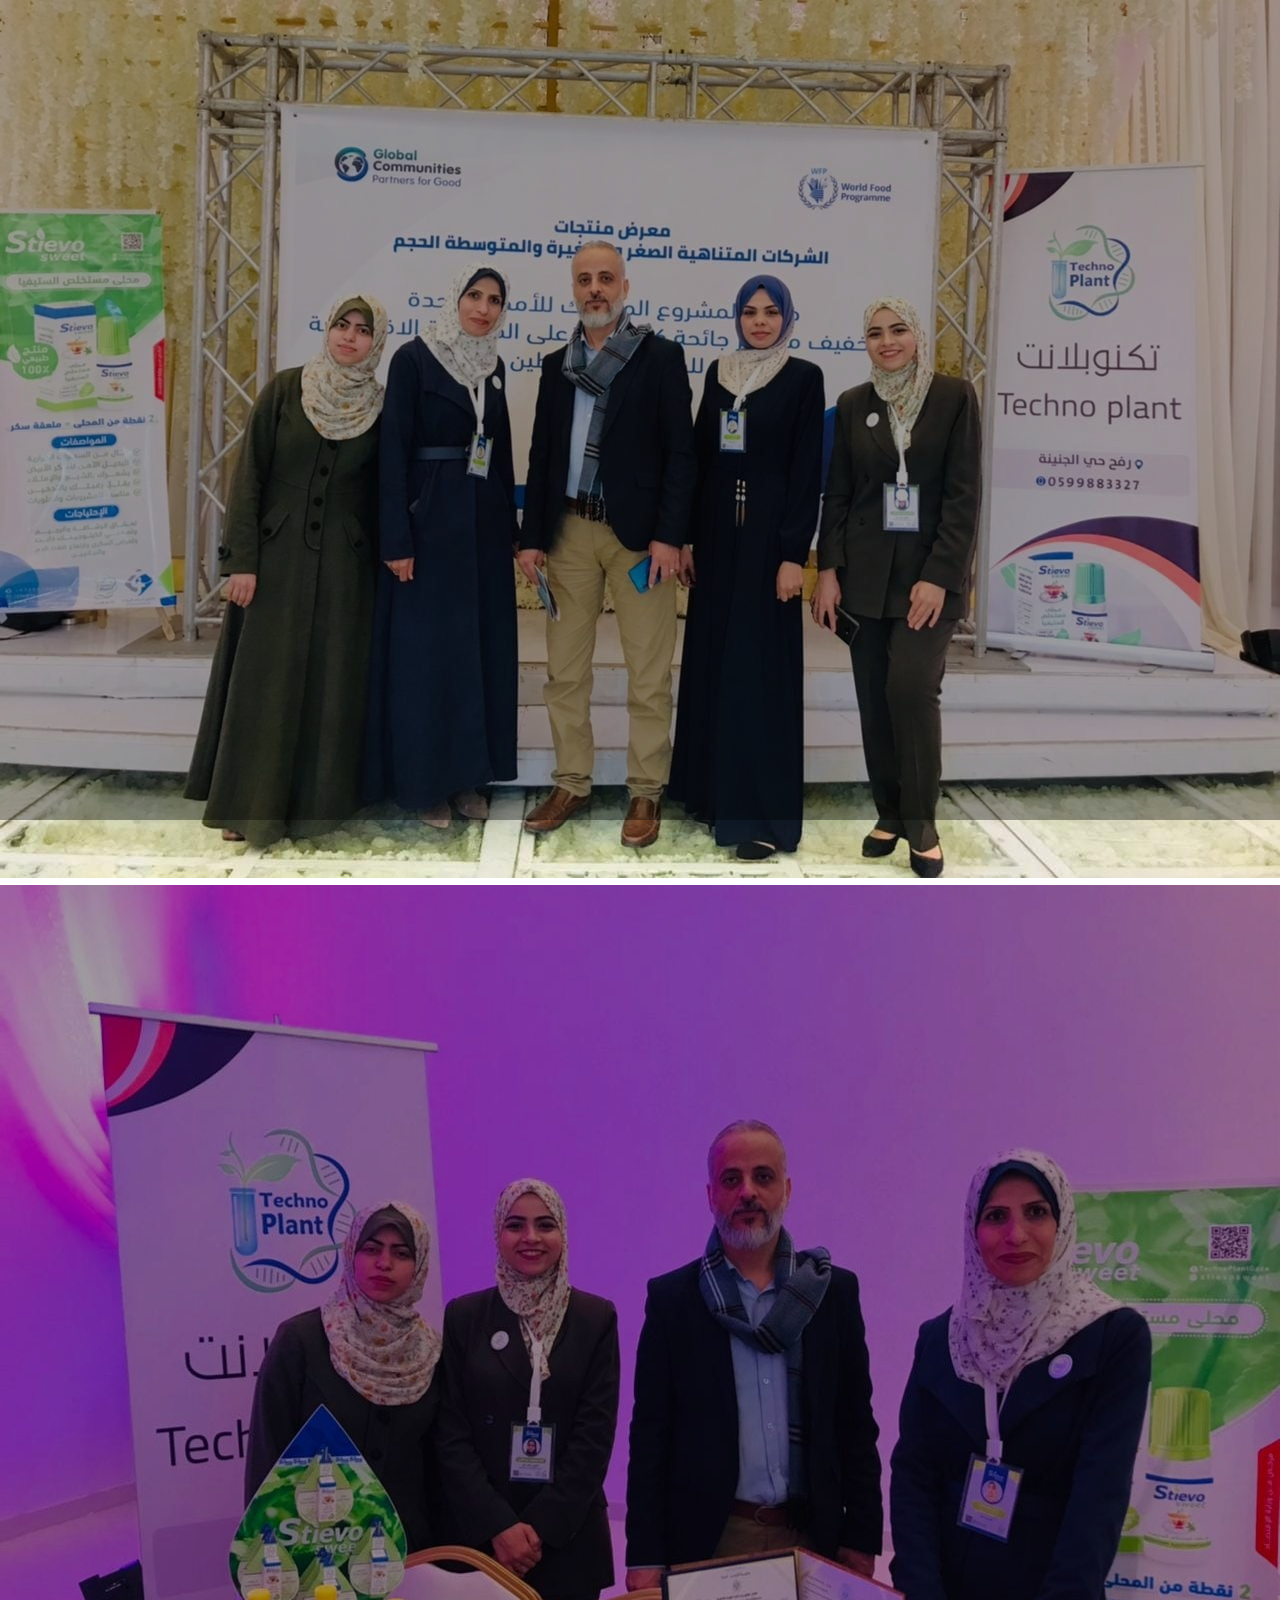
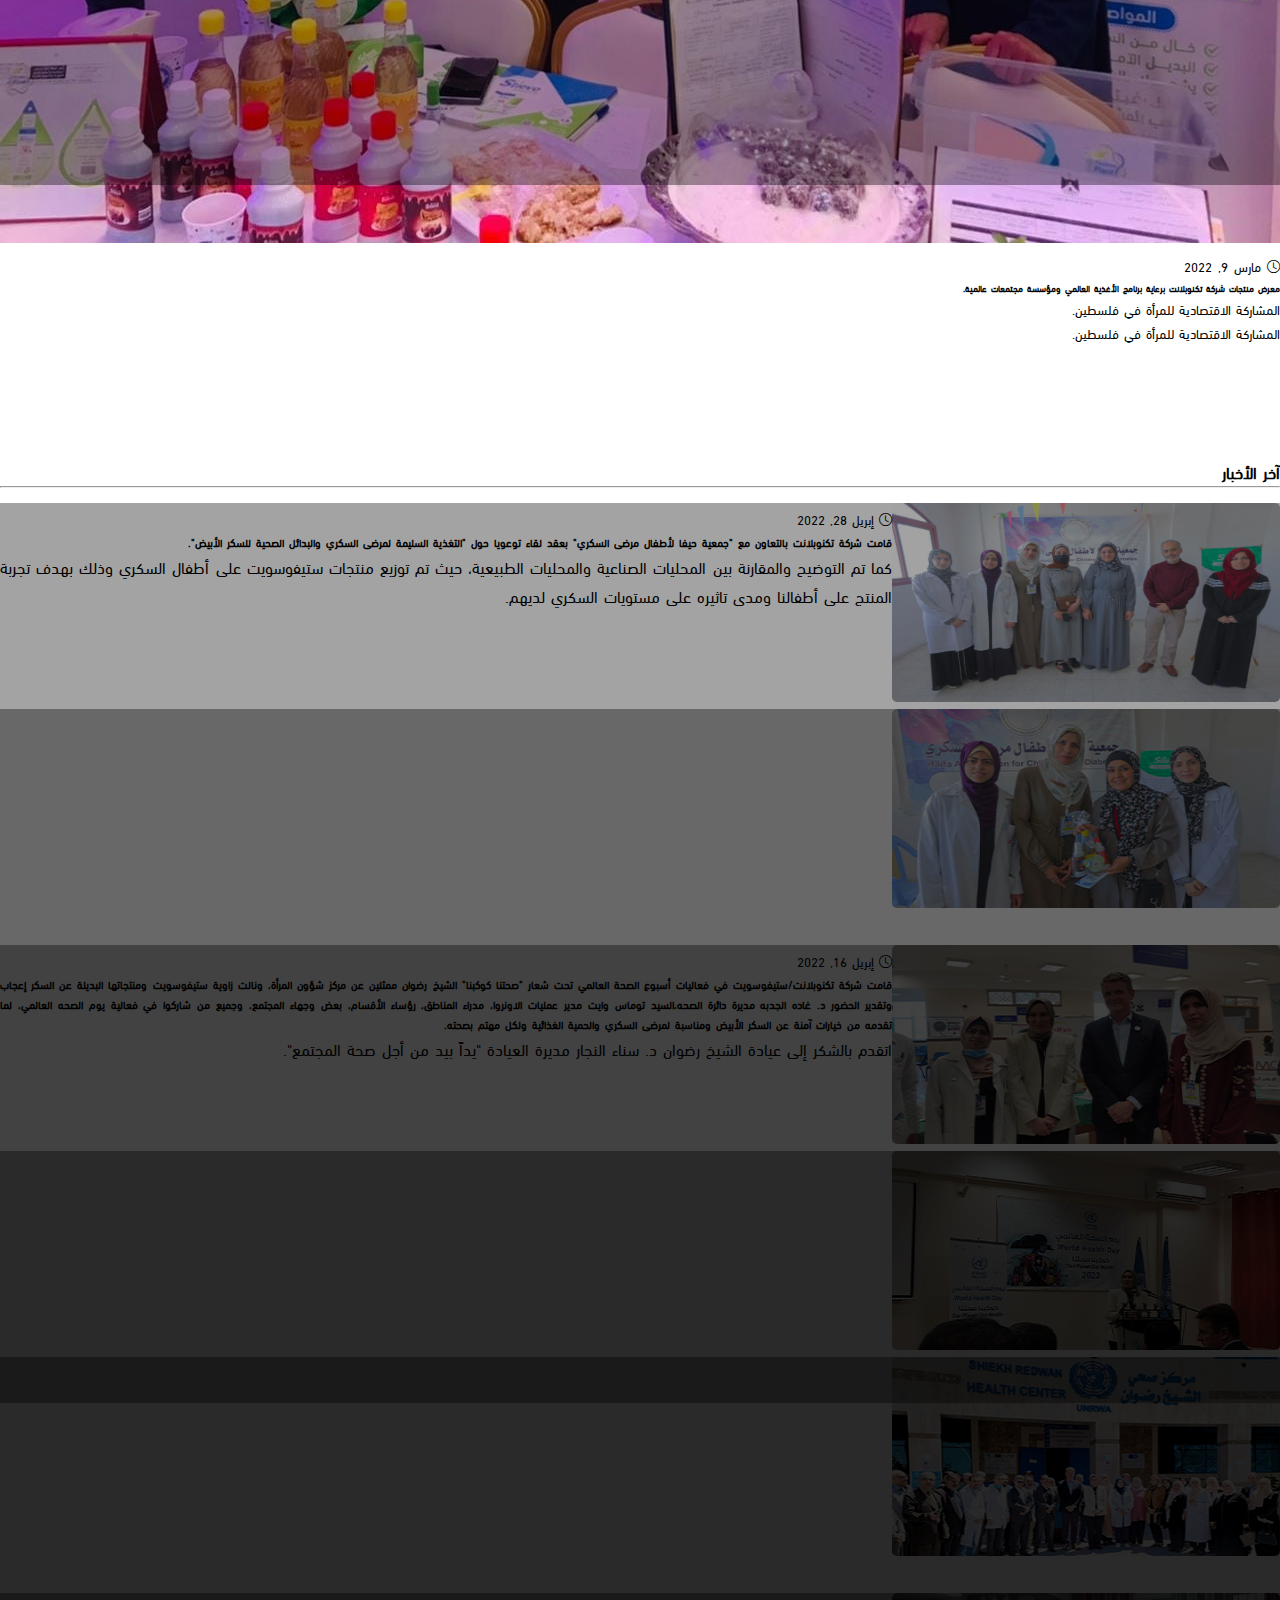
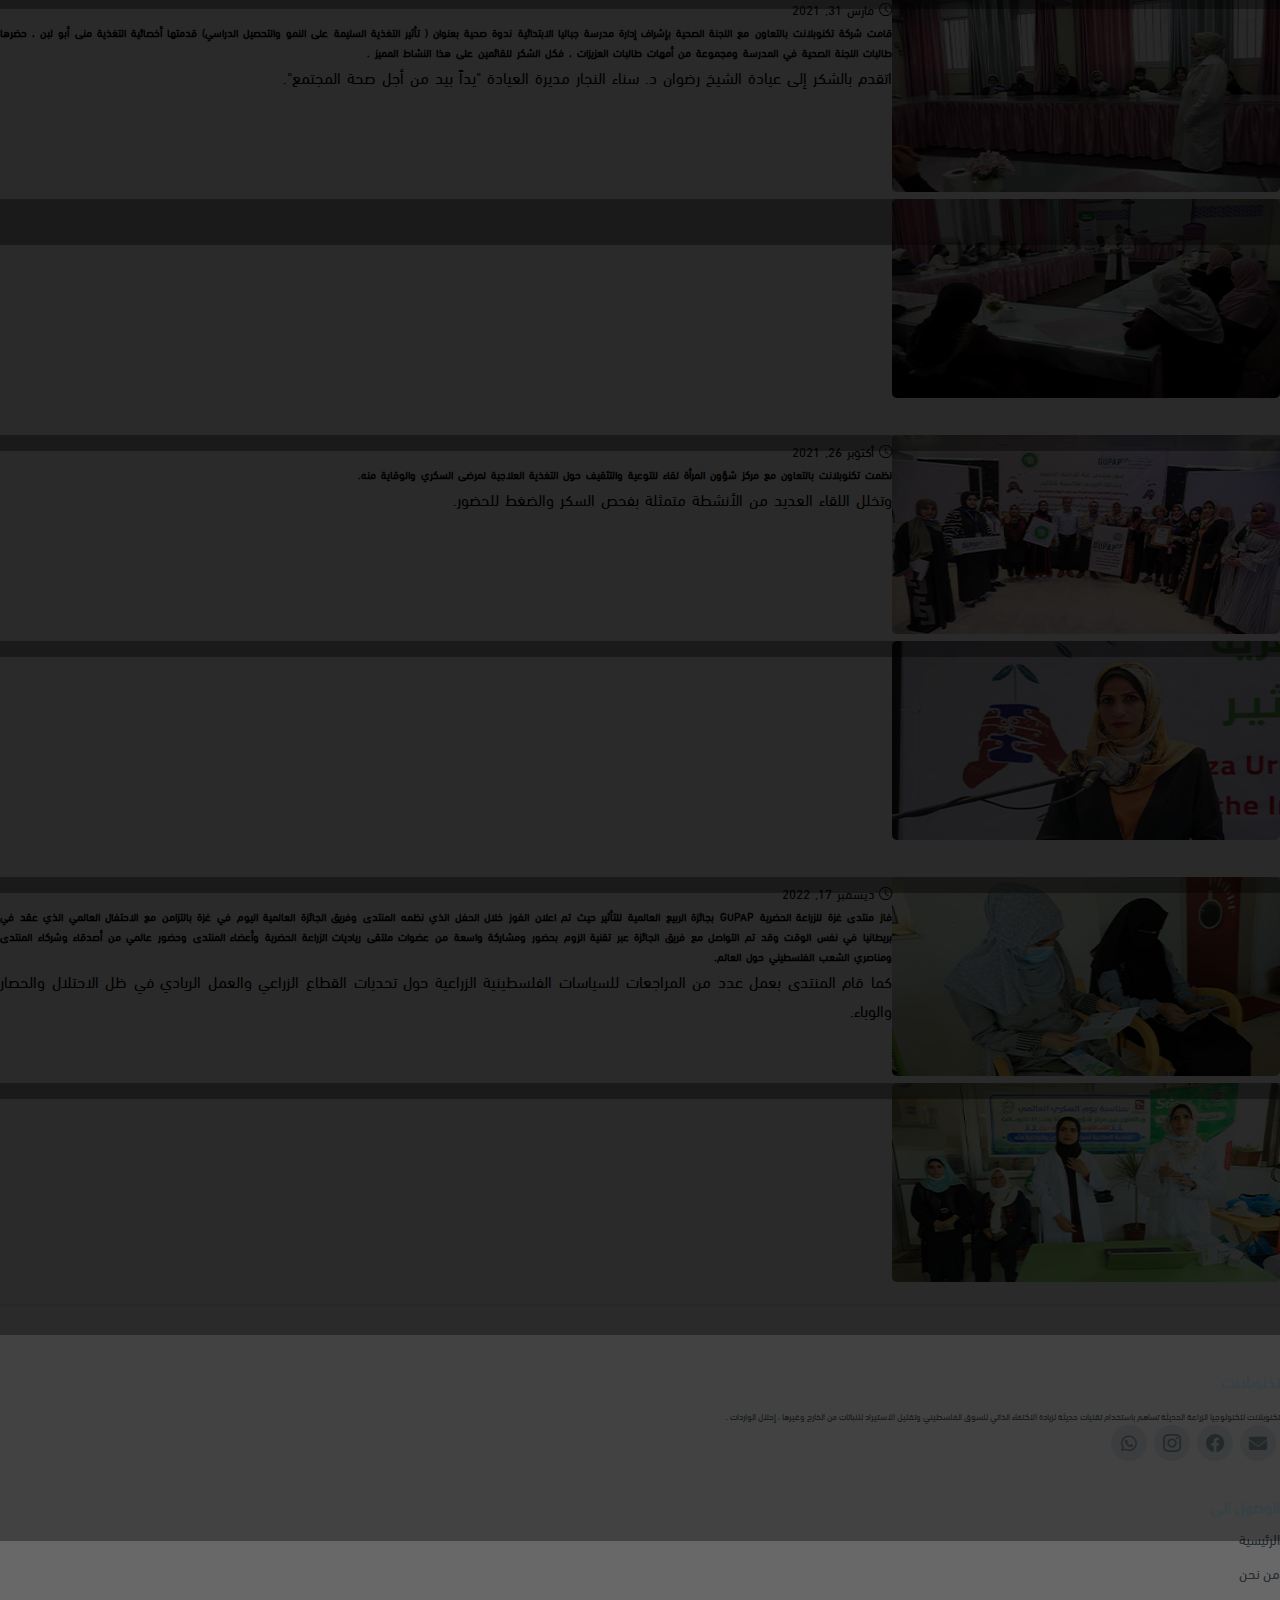
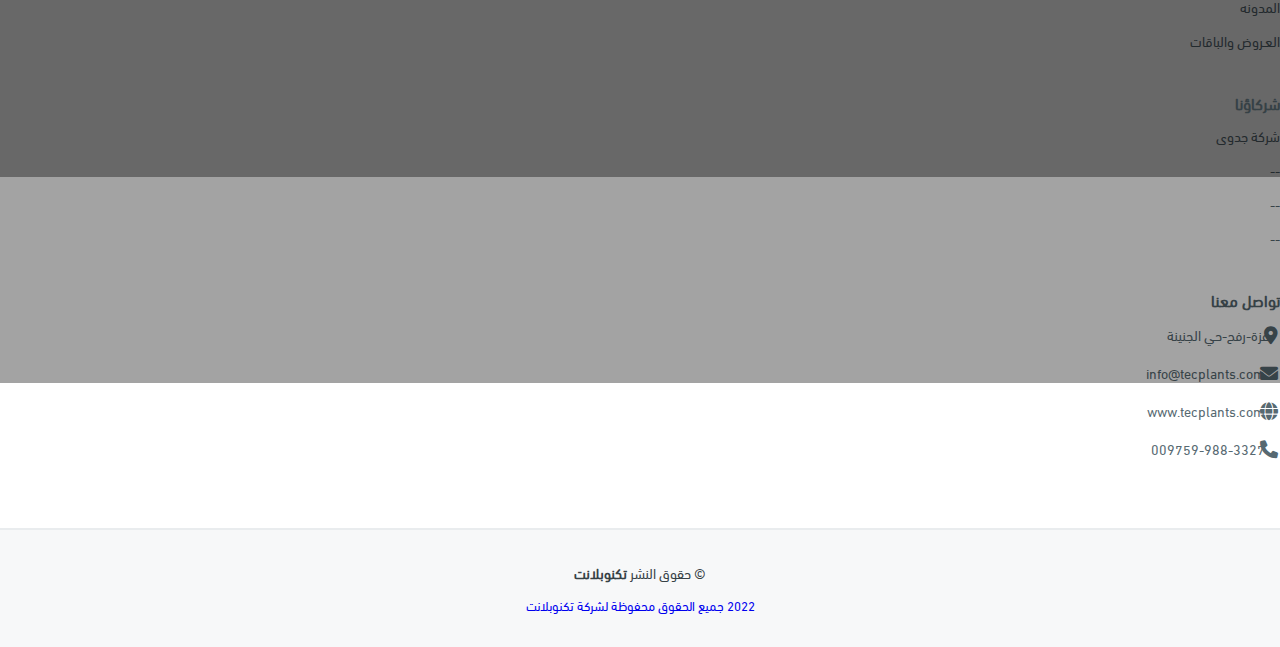
<file: blog.html>
<!DOCTYPE html>
<html lang="en" dir="rtl">

<head>
    <meta charset="UTF-8">
    <meta http-equiv="X-UA-Compatible" content="IE=edge">
    <meta name="viewport" content="width=device-width, initial-scale=1.0">
    <link rel="stylesheet" href="https://cdn.rtlcss.com/bootstrap/v4.5.3/css/bootstrap.min.css"
        integrity="sha384-JvExCACAZcHNJEc7156QaHXTnQL3hQBixvj5RV5buE7vgnNEzzskDtx9NQ4p6BJe" crossorigin="anonymous">
    <link rel="stylesheet" href="https://cdn.jsdelivr.net/npm/bootstrap-icons@1.8.3/font/bootstrap-icons.css">
    <link rel="shortcut icon" type="image/x-icon" href="images/Techno Plant logo.png">
    <link rel="stylesheet" href="css/all.min.css">
    <link rel="stylesheet" href="css/media.css">
    <link rel="stylesheet" href="css/style.css">
    <title>TechnoPlant</title>
</head>

<body>
    <!-- Start header -->
    <header>
        <nav class="navbar navbar-expand-lg navbar-light nav-des  navbar-fixed-top fixed-top">
            <div class="navbar-brand-img"> <a class="navbar-brand m-0" href="index.html"> <img src="images/3.png"
                        id="logo-img" class="logo-image" alt="">
                </a></div>
            <button class="navbar-toggler" type="button" data-toggle="collapse" data-target="#navbarNavDropdown"
                aria-controls="navbarNavDropdown" aria-expanded="false" aria-label="Toggle navigation">
                <i class="fa-solid fa-bars-staggered"></i>
            </button>
            <div class="collapse navbar-collapse  justify-content-center nav-barcenterized" id="navbarNavDropdown">
                <ul class="navbar-nav">
                    <li class="nav-item li-nav active">
                        <a class="nav-link designed-nav" href="index.html">الرئيسية</a>
                    </li>
                    <li class="nav-item li-nav">
                        <a class="nav-link designed-nav" href="aboutus.html">من نحن</a>
                    </li>
                    <li class="nav-item li-nav">
                        <a href="blog.html" class="nav-link designed-nav" href="#">المدونة</a>
                    </li>
                    <li class="nav-item dropdown">
                        <a class="nav-link designed-nav dropdown-toggle" href="#" id="navbarDropdown" role="button"
                            data-toggle="dropdown" aria-haspopup="true" aria-expanded="false">
                            الأقسام
                        </a>
                        <div class="dropdown-menu" aria-labelledby="navbarDropdown">
                            <a class="dropdown-item" href="#">زراعة الأنسجة النباتية</a>
                            <a class="dropdown-item" href="#">مستحضرات التجميل</a>
                        </div>
                    </li>
                    <li class="nav-item li-nav">
                        <a class="nav-link designed-nav" href="product.html">العـروض والباقات</a>
                    </li>
                    <li class="nav-item li-nav">
                        <a class="nav-link designed-nav" href="contact.html">التواصل</a>
                    </li>
                    <li class="nav-itme li-nav language-switcher m-auto">
                        <div class="btn-group inline-switcher">
                            <button type="button" class="btn dropdown-toggle nav-link designed-nav m-auto"
                                data-toggle="dropdown" aria-expanded="false">
                                العربية
                            </button>
                            <div class="dropdown-menu dropdown-menu-right">
                                <a class="dropdown-item" href="englishpage.html">English</a>
                            </div>
                        </div>
                    </li>
                </ul>
            </div>
            <div class="btn-group out-switcher">
                <button type="button" class="btn dropdown-toggle" data-toggle="dropdown" aria-expanded="false">
                    العربية
                </button>
                <div class="dropdown-menu dropdown-menu-right">
                    <a class="dropdown-item" href="englishpage.html">English</a>
                </div>
            </div>
        </nav>
    </header>
    <!-- End Header -->

    <!-- Start Wrapper -->
    <div class="wrapper">
        <section class="section-header">
            <div class="container">
                <div class="row">
                    <div class="col-lg-6 col-sm-12">
                        <div class="card border-0">
                            <div class="card-body">
                                <h5 class="card-title text-head">سعدة المجدلاوي</h5>
                                <img src="images/صوره رئيسية.jpg" alt="">
                                <div class="card-footer">
                                    <small class="text-muted">
                                        <h6>مبادرة " تكنوبلانت غزة": سعدة عبد الفتاح سعيد المجدلاوي- رفح- قطاع غزة</h6>
                                        <p>إنشاء مختبر زراعة الأنسجة النباتية، يعتبر كنواة أساسية لإكثار العديد من أشتال
                                            المحاصيل الزراعية ذات جدوي اقتصادية مثل النخيل، نبات الاستيفيا، أصول
                                            اللوزيات المقاومة للأمراض ونباتات زينة متميزة، للحصول على انتاج اعداد كبيرة
                                            جدا بفترة زمنية مع ضمان مطابقة المواصفات لجميع النباتات المنتجة للنبات الام،
                                            بالاختيار الانسب للنباتات الام.</p>
                                    </small>
                                </div>
                            </div>
                        </div>
                    </div>
                    <div class="col-lg-6 col-sm-12">
                        <div class="card border-0">
                            <div class="card-body">
                                <h5 class="card-title text-head">مشاركات مميزة</h5>
                                <div id="slider-home" class="carousel slide" data-ride="carousel" data-pause="false">
                                    <ul class="carousel-indicators">
                                        <li data-target="#slider-home" data-slide-to="0" class="active"></li>
                                        <li data-target="#slider-home" data-slide-to="1"></li>
                                    </ul>
                                    <div class="carousel-inner">
                                        <div class="carousel-item active blog-img">
                                            <img src="images/WhatsApp Image 2022-07-06 at 11.48.54 AM.jpeg"
                                                alt="Los Angeles">
                                        </div>
                                        <div class="carousel-item">
                                            <img src="images/WhatsApp Image 2022-07-06 at 11.48.54 AM (1).jpeg"
                                                alt="Chicago">
                                        </div>
                                    </div>
                                    <a class="carousel-control-prev" href="#slider-home" data-slide="prev">
                                        <span class="carousel-control-prev-icon"></span>
                                    </a>
                                    <a class="carousel-control-next" href="#slider-home" data-slide="next">
                                        <span class="carousel-control-next-icon"></span>
                                    </a>
                                </div>
                                <div class="card-footer">
                                    <small class="text-muted">
                                        <i class="bi bi-clock"></i>
                                        <span>مارس 9, 2022</span>
                                        <h6>معرض منتجات شركة تكنوبلانت برعاية برنامج الأغذية
                                            العالمي ومؤسسة مجتمعات عالمية.</h6>
                                        <ul>
                                            <li>
                                                <p>المشاركة الاقتصادية للمرأة في فلسطين.</p>
                                                <p>المشاركة الاقتصادية للمرأة في فلسطين.</p>
                                            </li>
                                        </ul>

                                    </small>
                                </div>
                            </div>
                        </div>
                    </div>
                </div>
            </div>
        </section>
        <section class="section-lastnews">
            <div class="container">
                <div class="header-news">
                    <h4>آخر الأخبار</h4>
                </div>
                <hr>
                <div class="contant-news">
                    <div class="col col-md-3  col-lg-4 images-detailes">
                        <div id="slider-home" class="carousel slide" data-ride="carousel" data-pause="false">
                            <div class="carousel-inner">
                                <div class="carousel-item active">
                                    <img src="images/2.jpg" alt="Los Angeles">
                                </div>
                                <div class="carousel-item">
                                    <img src="images/3.jpg" alt="Chicago">
                                </div>
                            </div>
                            <a class="carousel-control-prev" href="#slider-home" data-slide="prev">
                                <!-- <span class="carousel-control-prev-icon"></span> -->
                            </a>
                            <a class="carousel-control-next" href="#slider-home" data-slide="next">
                                <!-- <span class="carousel-control-next-icon"></span> -->
                            </a>
                        </div>
                    </div>
                    <div class="col detailes-news">
                        <small class="text-muted">
                            <i class="bi bi-clock"></i>
                            <span>إبريل 28, 2022</span>
                        </small>
                        <h6>قامت شركة تكنوبلانت بالتعاون مع "جمعية حيفا لأطفال مرضى السكري" بعقد لقاء توعويا حول
                            "التغذية
                            السليمة لمرضى السكري والبدائل الصحية للسكر الأبيض".</h6>
                        <p> كما تم التوضيح والمقارنة بين المحليات الصناعية والمحليات الطبيعية، حيث تم توزيع منتجات
                            ستيفوسويت
                            على أطفال السكري وذلك بهدف تجربة المنتج على أطفالنا ومدى تاثيره على مستويات السكري لديهم.
                        </p>
                    </div>
                </div>
                <div class="contant-news">
                    <div class="col col-md-3  col-lg-4 images-detailes">
                        <div id="slider-home" class="carousel slide" data-ride="carousel" data-pause="false">
                            <div class="carousel-inner">
                                <div class="carousel-item active">
                                    <img src="images/a.jpg" alt="Los Angeles">
                                </div>
                                <div class="carousel-item">
                                    <img src="images/b.jpg" alt="Chicago">
                                </div>
                                <div class="carousel-item">
                                    <img src="images/rr.jpg" alt="Chicago">
                                </div>
                            </div>
                            <a class="carousel-control-prev" href="#slider-home" data-slide="prev">
                                <!-- <span class="carousel-control-prev-icon"></span> -->
                            </a>
                            <a class="carousel-control-next" href="#slider-home" data-slide="next">
                                <!-- <span class="carousel-control-next-icon"></span> -->
                            </a>
                        </div>
                    </div>
                    <div class="col detailes-news">
                        <small class="text-muted">
                            <i class="bi bi-clock"></i>
                            <span>إبريل 16, 2022</span>
                        </small>
                        <h6>قامت شركة تكنوبلانت/ستيفوسويت في فعاليات أسبوع الصحة العالمي تحت شعار "صحتنا كوكبنا" الشيخ
                            رضوان
                            ممثلين عن مركز شؤون المرأة، ونالت زاوية ستيفوسويت ومنتجاتها البديلة عن السكر إعجاب وتقدير
                            الحضور د. غاده الجدبه مديرة دائرة الصحه،السيد توماس وايت مدير عمليات الاونروا، مدراء
                            المناطق،
                            رؤساء الأقسام، بعض وجهاء المجتمع، وجميع من شاركوا في فعالية يوم الصحه العالمي، لما تقدمه من
                            خيارات آمنة عن السكر الأبيض ومناسبة لمرضى السكري والحمية الغذائية ولكل مهتم بصحته.</h6>
                        <p> اتقدم بالشكر إلى عيادة الشيخ رضوان د. سناء النجار مديرة العيادة
                            "يداً بيد من أجل صحة المجتمع".
                        </p>
                    </div>
                </div>
                <div class="contant-news">
                    <div class="col col-md-3  col-lg-4 images-detailes">
                        <div id="slider-home" class="carousel slide" data-ride="carousel" data-pause="false">
                            <div class="carousel-inner">
                                <div class="carousel-item active">
                                    <img src="images/13.jpg" alt="Los Angeles">
                                </div>
                                <div class="carousel-item">
                                    <img src="images/12.jpg" alt="Chicago">
                                </div>
                            </div>
                            <a class="carousel-control-prev" href="#slider-home" data-slide="prev">
                                <!-- <span class="carousel-control-prev-icon"></span> -->
                            </a>
                            <a class="carousel-control-next" href="#slider-home" data-slide="next">
                                <!-- <span class="carousel-control-next-icon"></span> -->
                            </a>
                        </div>
                    </div>
                    <div class="col detailes-news">
                        <small class="text-muted">
                            <i class="bi bi-clock"></i>
                            <span>مارس 31, 2021</span>
                        </small>
                        <h6>قامت شركة تكنوبلانت بالتعاون مع اللجنة الصحية بإشراف إدارة مدرسة جباليا الابتدائية ندوة صحية
                            بعنوان
                            ( تأثير التغذية السليمة على النمو والتحصيل الدراسي)
                            قدمتها أخصائية التغذية منى أبو لبن ، حضرها طالبات اللجنة الصحية في المدرسة ومجموعة من أمهات
                            طالبات العزيزات ، فكل الشكر للقائمين على هذا النشاط المميز
                            .</h6>
                        <p> اتقدم بالشكر إلى عيادة الشيخ رضوان د. سناء النجار مديرة العيادة
                            "يداً بيد من أجل صحة المجتمع".
                        </p>
                    </div>
                </div>
                <div class="contant-news">
                    <div class="col col-md-3  col-lg-4 images-detailes">
                        <div id="slider-home" class="carousel slide" data-ride="carousel" data-pause="false">
                            <div class="carousel-inner">
                                <div class="carousel-item active">
                                    <img src="images/000.jpg" alt="Los Angeles">
                                </div>
                                <div class="carousel-item">
                                    <img src="images/00.jpg" alt="Chicago">
                                </div>
                            </div>
                            <a class="carousel-control-prev" href="#slider-home" data-slide="prev">
                                <!-- <span class="carousel-control-prev-icon"></span> -->
                            </a>
                            <a class="carousel-control-next" href="#slider-home" data-slide="next">
                                <!-- <span class="carousel-control-next-icon"></span> -->
                            </a>
                        </div>
                    </div>
                    <div class="col detailes-news">
                        <small class="text-muted">
                            <i class="bi bi-clock"></i>
                            <span>أكتوبر 26, 2021</span>
                        </small>
                        <h6>نظمت تكنوبلانت بالتعاون مع مركز شؤون المرأة لقاء للتوعية والتثقيف حول التغذية العلاجية لمرضى
                            السكري والوقاية منه.</h6>
                        <p> وتخلل اللقاء العديد من الأنشطة متمثلة بفحص السكر والضغط للحضور.</p>
                    </div>
                </div>
                <div class="contant-news">
                    <div class="col col-md-3  col-lg-4 images-detailes">
                        <div id="slider-home" class="carousel slide" data-ride="carousel" data-pause="false">
                            <div class="carousel-inner">
                                <div class="carousel-item active">
                                    <img src="images/77.jpg" alt="Los Angeles">
                                </div>
                                <div class="carousel-item">
                                    <img src="images/88.jpg" alt="Chicago">
                                </div>
                            </div>
                            <a class="carousel-control-prev" href="#slider-home" data-slide="prev">
                                <!-- <span class="carousel-control-prev-icon"></span> -->
                            </a>
                            <a class="carousel-control-next" href="#slider-home" data-slide="next">
                                <!-- <span class="carousel-control-next-icon"></span> -->
                            </a>
                        </div>
                    </div>
                    <div class="col detailes-news">
                        <small class="text-muted">
                            <i class="bi bi-clock"></i>
                            <span>ديسمبر 17, 2022</span>
                        </small>
                        <h6>فاز منتدى غزة للزراعة الحضرية GUPAP بجائزة الربيع العالمية للتأثير حيث تم اعلان الفوز خلال
                            الحفل
                            الذي نظمه المنتدى وفريق الجائزة العالمية اليوم في غزة بالتزامن مع الاحتفال العالمي الذي عقد
                            في
                            بريطانيا في نفس الوقت وقد تم التواصل مع فريق الجائزة عبر تقنية الزوم بحضور ومشاركة واسعة من
                            عضوات ملتقى رياديات الزراعة الحضرية وأعضاء المنتدى وحضور عالمي من أصدقاء وشركاء المنتدى
                            ومناصري
                            الشعب الفلسطيني حول العالم.</h6>
                        <p>كما قام المنتدى بعمل عدد من المراجعات للسياسات الفلسطينية الزراعية حول تحديات
                            القطاع الزراعي والعمل الريادي في ظل الاحتلال والحصار والوباء.</p>
                    </div>
                </div>
            </div>
        </section>
    </div>
    <!-- End Wrapper -->

    <!-- ========== Footer ========= -->
    <!-- Footer -->
    <footer id="footer">
        <div class="footer-top">
            <div class="container">
                <div class="row">

                    <div class="col-lg-3 col-md-6">
                        <div class="footer-info">
                            <h4> تكنوبلانت </h4>
                            <h6>
                                تكنوبلانت لتكنولوجيا الزراعة الحديثة تساهم باستخدام تقنيات حديثة لزيادة الاكتفاء الذاتي
                                للسوق الفلسطيني وتقليل الاستيراد للنباتات من الخارج وغيرها ، إحلال الواردات .
                            </h6>
                            <div class="social-links mt-5">
                                <a href="mailto:info@tecplants.com" class="ema-ic">
                                    <i class="fa-solid fa-envelope"></i>
                                </a>
                                <a href="https://www.facebook.com/TechnoPlantGaza" class="facebook"><i
                                        class="bi bi-facebook">

                                    </i></a>
                                <a href="https://www.instagram.com/stievosweet/?igshid=YmMyMTA2M2Y%3D"
                                    class="instagram"><i class="bi bi-instagram">

                                    </i></a>

                                <a href='https://wa.me/0097599883327' class="wha-ic">
                                    <i class="fa-brands fa-whatsapp"></i>
                                </a>
                            </div>
                        </div>
                    </div>

                    <div class="col-lg-2 col-md-6 footer-links">
                        <h4>الوصول الى</h4>
                        <ul>
                            <li> <a href="index.html">الرئيسية</a></li>
                            <li> <a href="aboutus.html">من نحن</a></li>
                            <li> <a href="blog.html">المدونه</a></li>
                            <li> <a href="product.html">العـروض والباقات</a></li>
                        </ul>
                    </div>

                    <div class="col-lg-3 col-md-6 footer-links">
                        <h4>شركاؤنا</h4>
                        <ul>
                            <li> <a href="https://jadwa.ps/">شركة جدوى</a></li>
                            <li> <a href="#">--</a></li>
                            <li> <a href="#">--</a></li>
                            <li> <a href="#">--</a></li>

                        </ul>
                    </div>

                    <div class="col-lg-3 col-md-6 footer-links contact-social">
                        <h4>تواصل معنا</h4>
                        <ul>
                            <li><i class="fa-solid fa-location-dot mr-3"></i> <a href="#">غزة-رفح-حي الجنينة</a></li>
                            <li> <i class="fas fa-envelope mr-3"></i><a href="#">info@tecplants.com</a></li>
                            <li> <i class="fa-solid fa-globe mr-3"></i><a href="#">www.tecplants.com</a></li>
                            <li> <i class="fas fa-phone mr-3"></i><a href="#">009759-988-3327</a></li>
                        </ul>
                    </div>

                </div>
            </div>
        </div>

        <div class="container">
            <div class="copyright">
                &copy; حقوق النشر <strong><span>تكنوبلانت</span></strong>
            </div>
            <div class="credits">
                <a href="#">2022 جميع الحقوق محفوظة لشركة تكنوبلانت</a>
            </div>
        </div>
    </footer><!-- End Footer -->
    <!-- Footer -->
    <script src="https://code.jquery.com/jquery-3.2.1.slim.min.js"
        integrity="sha384-KJ3o2DKtIkvYIK3UENzmM7KCkRr/rE9/Qpg6aAZGJwFDMVNA/GpGFF93hXpG5KkN"
        crossorigin="anonymous"></script>
    <script src="https://cdn.rtlcss.com/bootstrap/v4.5.3/js/bootstrap.bundle.min.js"
        integrity="sha384-40ix5a3dj6/qaC7tfz0Yr+p9fqWLzzAXiwxVLt9dw7UjQzGYw6rWRhFAnRapuQyK"
        crossorigin="anonymous"></script>
    <script src="js/javascript.js"></script>
</body>

</html>
</file>
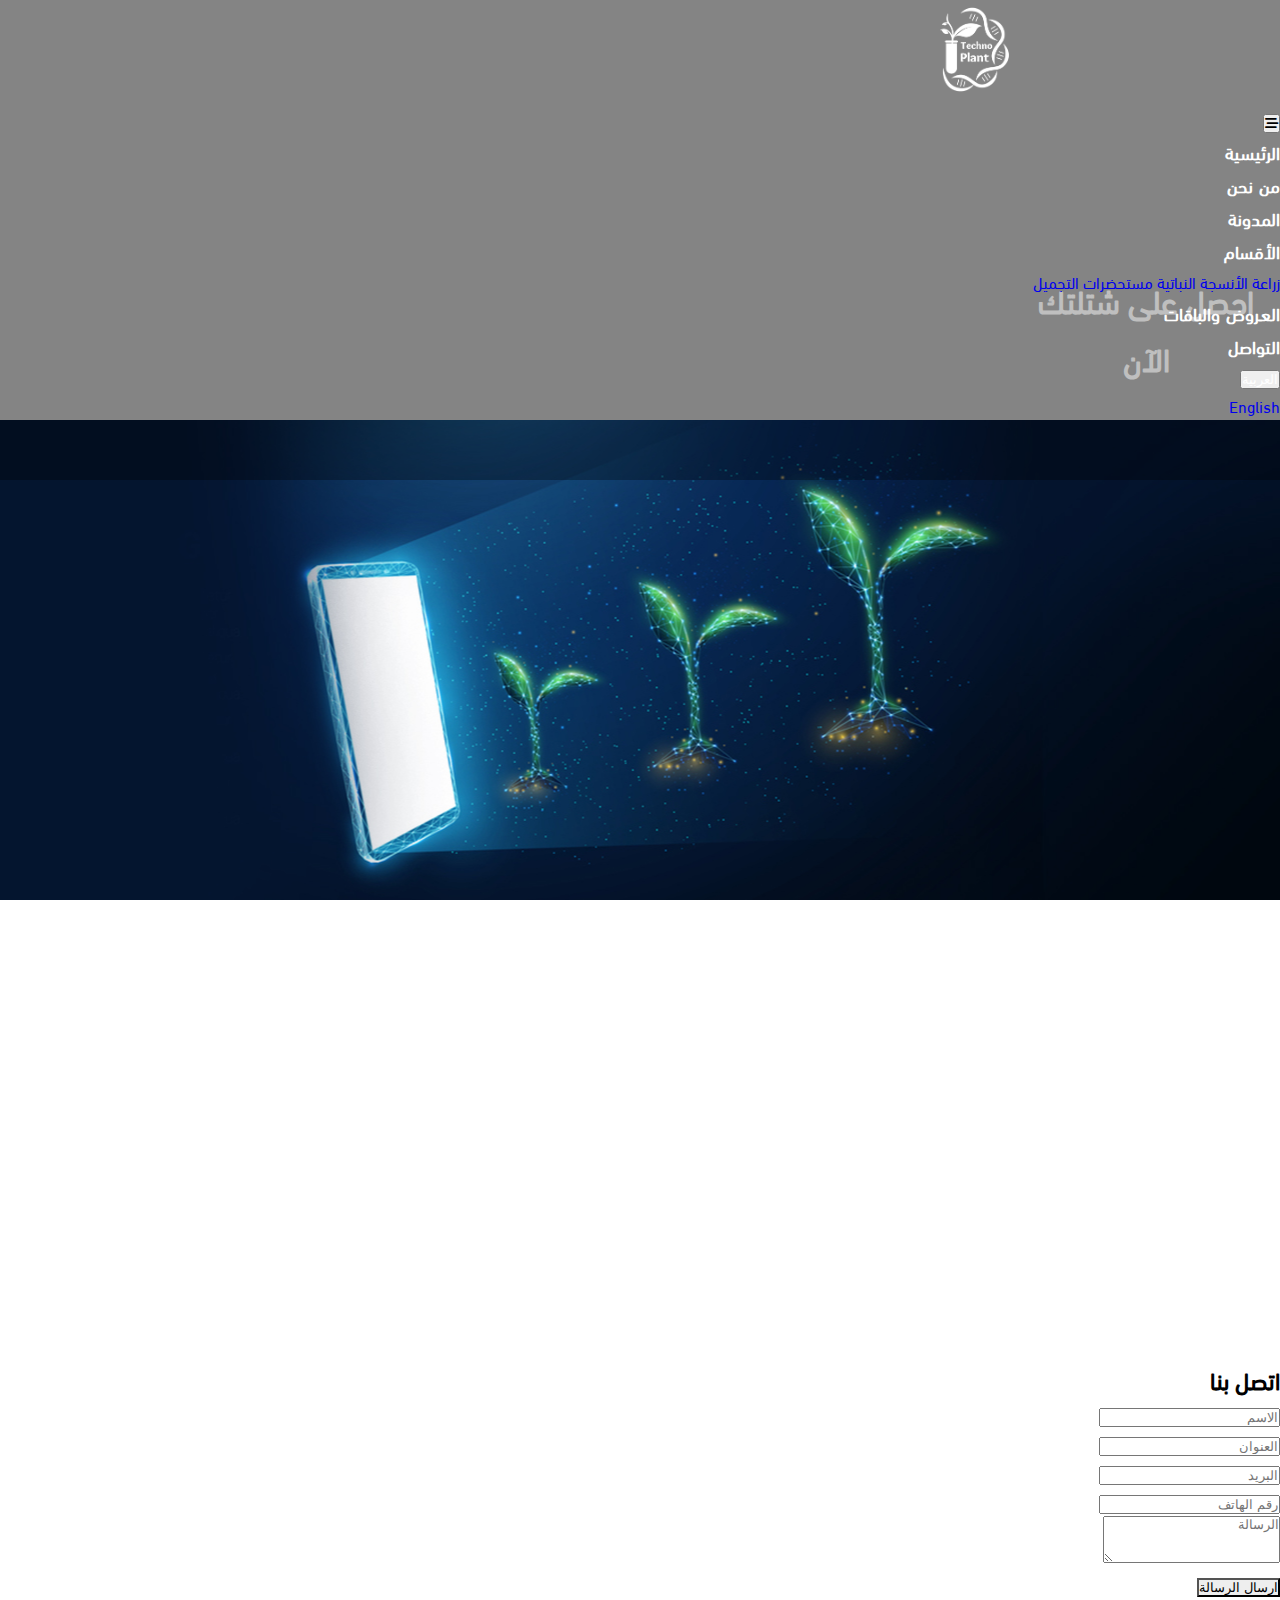
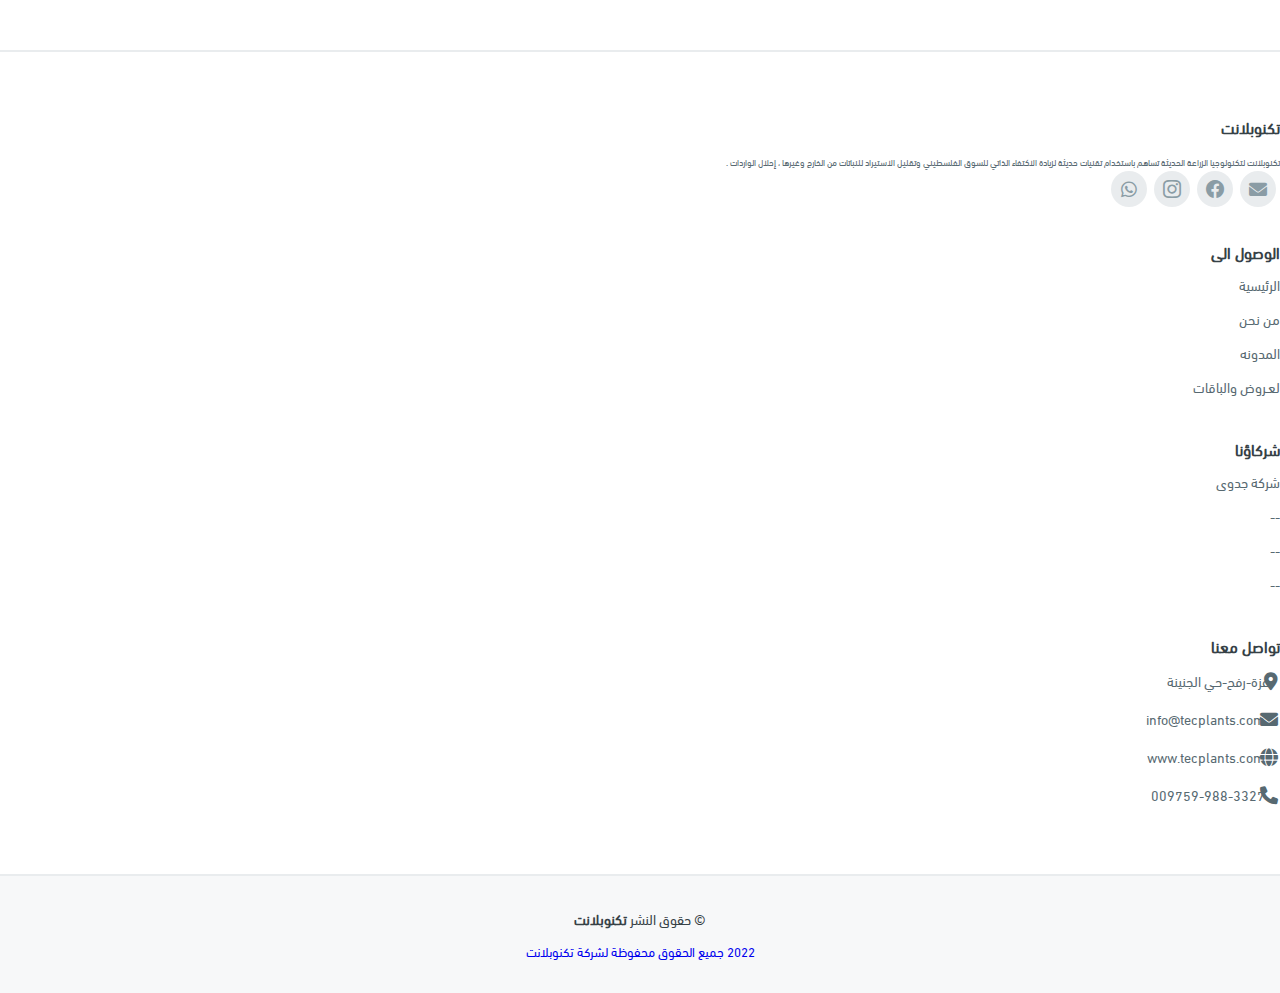
<file: contact.html>
<!DOCTYPE html>
<html lang="en" dir="rtl">

<head>
    <meta charset="UTF-8">
    <meta http-equiv="X-UA-Compatible" content="IE=edge">
    <meta name="viewport" content="width=device-width, initial-scale=1.0">
    <link rel="stylesheet" href="https://cdn.rtlcss.com/bootstrap/v4.5.3/css/bootstrap.min.css"
        integrity="sha384-JvExCACAZcHNJEc7156QaHXTnQL3hQBixvj5RV5buE7vgnNEzzskDtx9NQ4p6BJe" crossorigin="anonymous">
    <link rel="stylesheet" href="https://cdn.jsdelivr.net/npm/bootstrap-icons@1.8.3/font/bootstrap-icons.css">
    <link rel="shortcut icon" type="image/x-icon" href="images/Techno Plant logo.png">
    <link rel="stylesheet" href="css/all.min.css">
    <link rel="stylesheet" href="css/media.css">
    <link rel="stylesheet" href="css/style.css">
    <title>TechnoPlant</title>
</head>

<body>
    <!-- Start header -->
    <header>
        <nav class="navbar navbar-expand-lg navbar-light nav-des  navbar-fixed-top fixed-top">
            <div class="navbar-brand-img"> <a class="navbar-brand m-0" href="index.html"> <img src="images/3.png"
                        id="logo-img" class="logo-image" alt="">
                </a></div>
            <button class="navbar-toggler" type="button" data-toggle="collapse" data-target="#navbarNavDropdown"
                aria-controls="navbarNavDropdown" aria-expanded="false" aria-label="Toggle navigation">
                <i class="fa-solid fa-bars-staggered"></i>
            </button>
            <div class="collapse navbar-collapse  justify-content-center nav-barcenterized" id="navbarNavDropdown">
                <ul class="navbar-nav">
                    <li class="nav-item li-nav active">
                        <a class="nav-link designed-nav" href="index.html">الرئيسية</a>
                    </li>
                    <li class="nav-item li-nav">
                        <a class="nav-link designed-nav" href="aboutus.html">من نحن</a>
                    </li>
                    <li class="nav-item li-nav">
                        <a href="blog.html" class="nav-link designed-nav" href="#">المدونة</a>
                    </li>
                    <li class="nav-item dropdown">
                        <a class="nav-link designed-nav dropdown-toggle" href="#" id="navbarDropdown" role="button"
                            data-toggle="dropdown" aria-haspopup="true" aria-expanded="false">
                            الأقسام
                        </a>
                        <div class="dropdown-menu" aria-labelledby="navbarDropdown">
                            <a class="dropdown-item" href="#">زراعة الأنسجة النباتية</a>
                            <a class="dropdown-item" href="#">مستحضرات التجميل</a>
                        </div>
                    </li>
                    <li class="nav-item li-nav">
                        <a class="nav-link designed-nav" href="product.html">العـروض والباقات</a>
                    </li>
                    <li class="nav-item li-nav">
                        <a class="nav-link designed-nav" href="contact.html">التواصل</a>
                    </li>
                    <li class="nav-itme li-nav language-switcher m-auto">
                        <div class="btn-group inline-switcher">
                            <button type="button" class="btn dropdown-toggle nav-link designed-nav m-auto"
                                data-toggle="dropdown" aria-expanded="false">
                                العربية
                            </button>
                            <div class="dropdown-menu dropdown-menu-right">
                                <a class="dropdown-item" href="englishpage.html">English</a>
                            </div>
                        </div>
                    </li>
                </ul>
            </div>
            <div class="btn-group out-switcher">
                <button type="button" class="btn dropdown-toggle" data-toggle="dropdown" aria-expanded="false">
                    العربية
                </button>
                <div class="dropdown-menu dropdown-menu-right">
                    <a class="dropdown-item" href="englishpage.html">English</a>
                </div>
            </div>
        </nav>
    </header>
    <!-- End Header -->

    <!-- <img src="images/cont.jpg" style="height:30rem;"> -->
    <div class="contact-images">
        <div class="section-about">
            <div class="background-overlay"></div>
            <div class="contact-images"></div>
            <div class="about-content">
                <h1>احصل على شتلتك</h1>
                <h1 style="text-align:center ;">الآن</h1>
                <!-- <p>احصل على شتلتك الان</p> -->
            </div>
        </div>
    </div>

    <div class="row" id="contatti">
        <div class="container mt-5">

            <div class="row" style="height:550px;">
                <div class="col-md-6 maps">
                    <iframe
                        src="https://www.google.com/maps/embed?pb=!1m18!1m12!1m3!1d13638.631191844606!2d34.28001932032562!3d31.285559542223975!2m3!1f0!2f0!3f0!3m2!1i1024!2i768!4f13.1!3m3!1m2!1s0x14fd93c75fc2b457%3A0xc12e214a0b19a402!2z2K7Ysdio2Kkg2KfZhNi52K_Ysw!5e0!3m2!1sar!2sus!4v1658059196371!5m2!1sar!2sus"
                        frameborder="0" style="border:0" allowfullscreen></iframe>
                </div>
                <div class="col-md-6">
                    <h2 class="text-uppercase mt-3 font-weight-bold text-black">اتصل بنا</h2>
                    <form action="">
                        <div class="row">
                            <div class="col-lg-6">
                                <div class="form-group">
                                    <input type="text" class="form-control mt-2" placeholder="الاسم" required>
                                </div>
                            </div>
                            <div class="col-lg-6">
                                <div class="form-group">
                                    <input type="text" class="form-control mt-2" placeholder="العنوان" required>
                                </div>
                            </div>
                            <div class="col-lg-6">
                                <div class="form-group">
                                    <input type="email" class="form-control mt-2" placeholder="البريد" required>
                                </div>
                            </div>
                            <div class="col-lg-6">
                                <div class="form-group">
                                    <input type="number" class="form-control mt-2" placeholder="رقم الهاتف" required>
                                </div>
                            </div>
                            <div class="col-12">
                                <div class="form-group">
                                    <textarea class="form-control" id="exampleFormControlTextarea1"
                                        placeholder="الرسالة" rows="3" required></textarea>
                                </div>
                            </div>
                            <div class="col-12">
                                <div class="form-group">
                                    <div class="form-check">
                                    </div>
                                </div>
                            </div>
                            <div class="col-12">
                                <button class="btn btn-contact" type="submit">ارسال الرسالة</button>
                            </div>
                        </div>
                    </form>


                </div>
            </div>
        </div>


    </div>

    <!-- <div class="map">
        <iframe
            src="https://www.google.com/maps/embed?pb=!1m18!1m12!1m3!1d13638.631191844606!2d34.28001932032562!3d31.285559542223975!2m3!1f0!2f0!3f0!3m2!1i1024!2i768!4f13.1!3m3!1m2!1s0x14fd93c75fc2b457%3A0xc12e214a0b19a402!2z2K7Ysdio2Kkg2KfZhNi52K_Ysw!5e0!3m2!1sar!2sus!4v1658059196371!5m2!1sar!2sus"
            width="1000" height="450" style="border:0;" allowfullscreen="" loading="lazy"
            referrerpolicy="no-referrer-when-downgrade"></iframe>

    </div> -->

    <!-- ========== Footer ========= -->
    <!-- Footer -->
    <footer id="footer">
        <div class="footer-top">
            <div class="container">
                <div class="row">

                    <div class="col-lg-3 col-md-6">
                        <div class="footer-info">
                            <h4> تكنوبلانت </h4>
                            <h6>
                                تكنوبلانت لتكنولوجيا الزراعة الحديثة تساهم باستخدام تقنيات حديثة لزيادة الاكتفاء الذاتي
                                للسوق الفلسطيني وتقليل الاستيراد للنباتات من الخارج وغيرها ، إحلال الواردات .
                            </h6>
                            <div class="social-links mt-5">
                                <a href="mailto:info@tecplants.com" class="ema-ic">
                                    <i class="fa-solid fa-envelope"></i>
                                </a>
                                <a href="https://www.facebook.com/TechnoPlantGaza" class="facebook"><i
                                        class="bi bi-facebook">

                                    </i></a>
                                <a href="https://www.instagram.com/stievosweet/?igshid=YmMyMTA2M2Y%3D"
                                    class="instagram"><i class="bi bi-instagram">

                                    </i></a>

                                <a href='https://wa.me/0097599883327' class="wha-ic">
                                    <i class="fa-brands fa-whatsapp"></i>
                                </a>
                            </div>
                        </div>
                    </div>

                    <div class="col-lg-2 col-md-6 footer-links">
                        <h4>الوصول الى</h4>
                        <ul>
                            <li> <a href="index.html">الرئيسية</a></li>
                            <li> <a href="aboutus.html">من نحن</a></li>
                            <li> <a href="blog.html">المدونه</a></li>
                            <li> <a href="product.html">لعـروض والباقات</a></li>
                        </ul>
                    </div>

                    <div class="col-lg-3 col-md-6 footer-links">
                        <h4>شركاؤنا</h4>
                        <ul>
                            <li> <a href="https://jadwa.ps/">شركة جدوى</a></li>
                            <li> <a href="#">--</a></li>
                            <li> <a href="#">--</a></li>
                            <li> <a href="#">--</a></li>

                        </ul>
                    </div>

                    <div class="col-lg-3 col-md-6 footer-links contact-social">
                        <h4>تواصل معنا</h4>
                        <ul>
                            <li><i class="fa-solid fa-location-dot mr-3"></i> <a href="#">غزة-رفح-حي الجنينة</a></li>
                            <li> <i class="fas fa-envelope mr-3"></i><a href="#">info@tecplants.com</a></li>
                            <li> <i class="fa-solid fa-globe mr-3"></i><a href="#">www.tecplants.com</a></li>
                            <li> <i class="fas fa-phone mr-3"></i><a href="#">009759-988-3327</a></li>
                        </ul>
                    </div>

                </div>
            </div>
        </div>

        <div class="container">
            <div class="copyright">
                &copy; حقوق النشر <strong><span>تكنوبلانت</span></strong>
            </div>
            <div class="credits">
                <a href="#">2022 جميع الحقوق محفوظة لشركة تكنوبلانت</a>
            </div>
        </div>
    </footer><!-- End Footer -->
    <!-- Footer -->
    <script src="https://code.jquery.com/jquery-3.2.1.slim.min.js"
        integrity="sha384-KJ3o2DKtIkvYIK3UENzmM7KCkRr/rE9/Qpg6aAZGJwFDMVNA/GpGFF93hXpG5KkN"
        crossorigin="anonymous"></script>
    <script src="https://cdn.rtlcss.com/bootstrap/v4.5.3/js/bootstrap.bundle.min.js"
        integrity="sha384-40ix5a3dj6/qaC7tfz0Yr+p9fqWLzzAXiwxVLt9dw7UjQzGYw6rWRhFAnRapuQyK"
        crossorigin="anonymous"></script>
    <script src="js/javascript.js"></script>
</body>

</html>
</file>
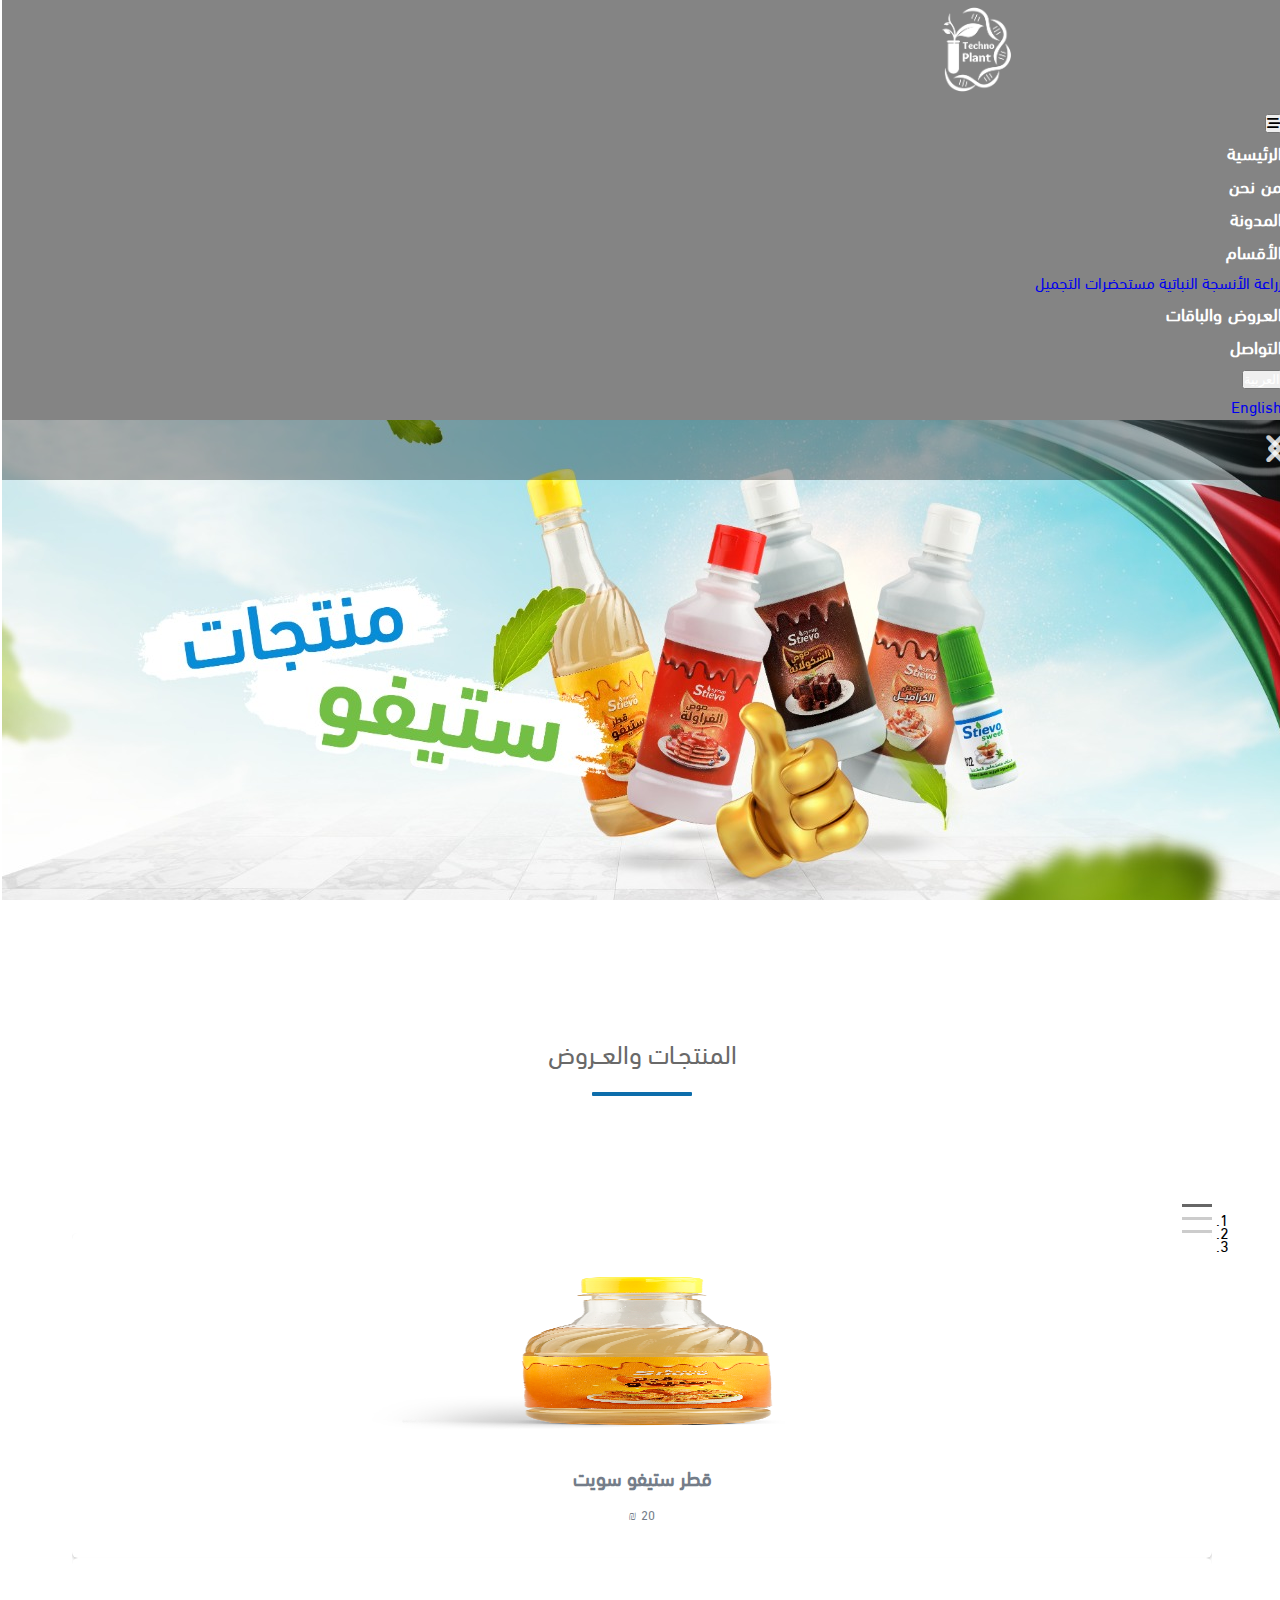
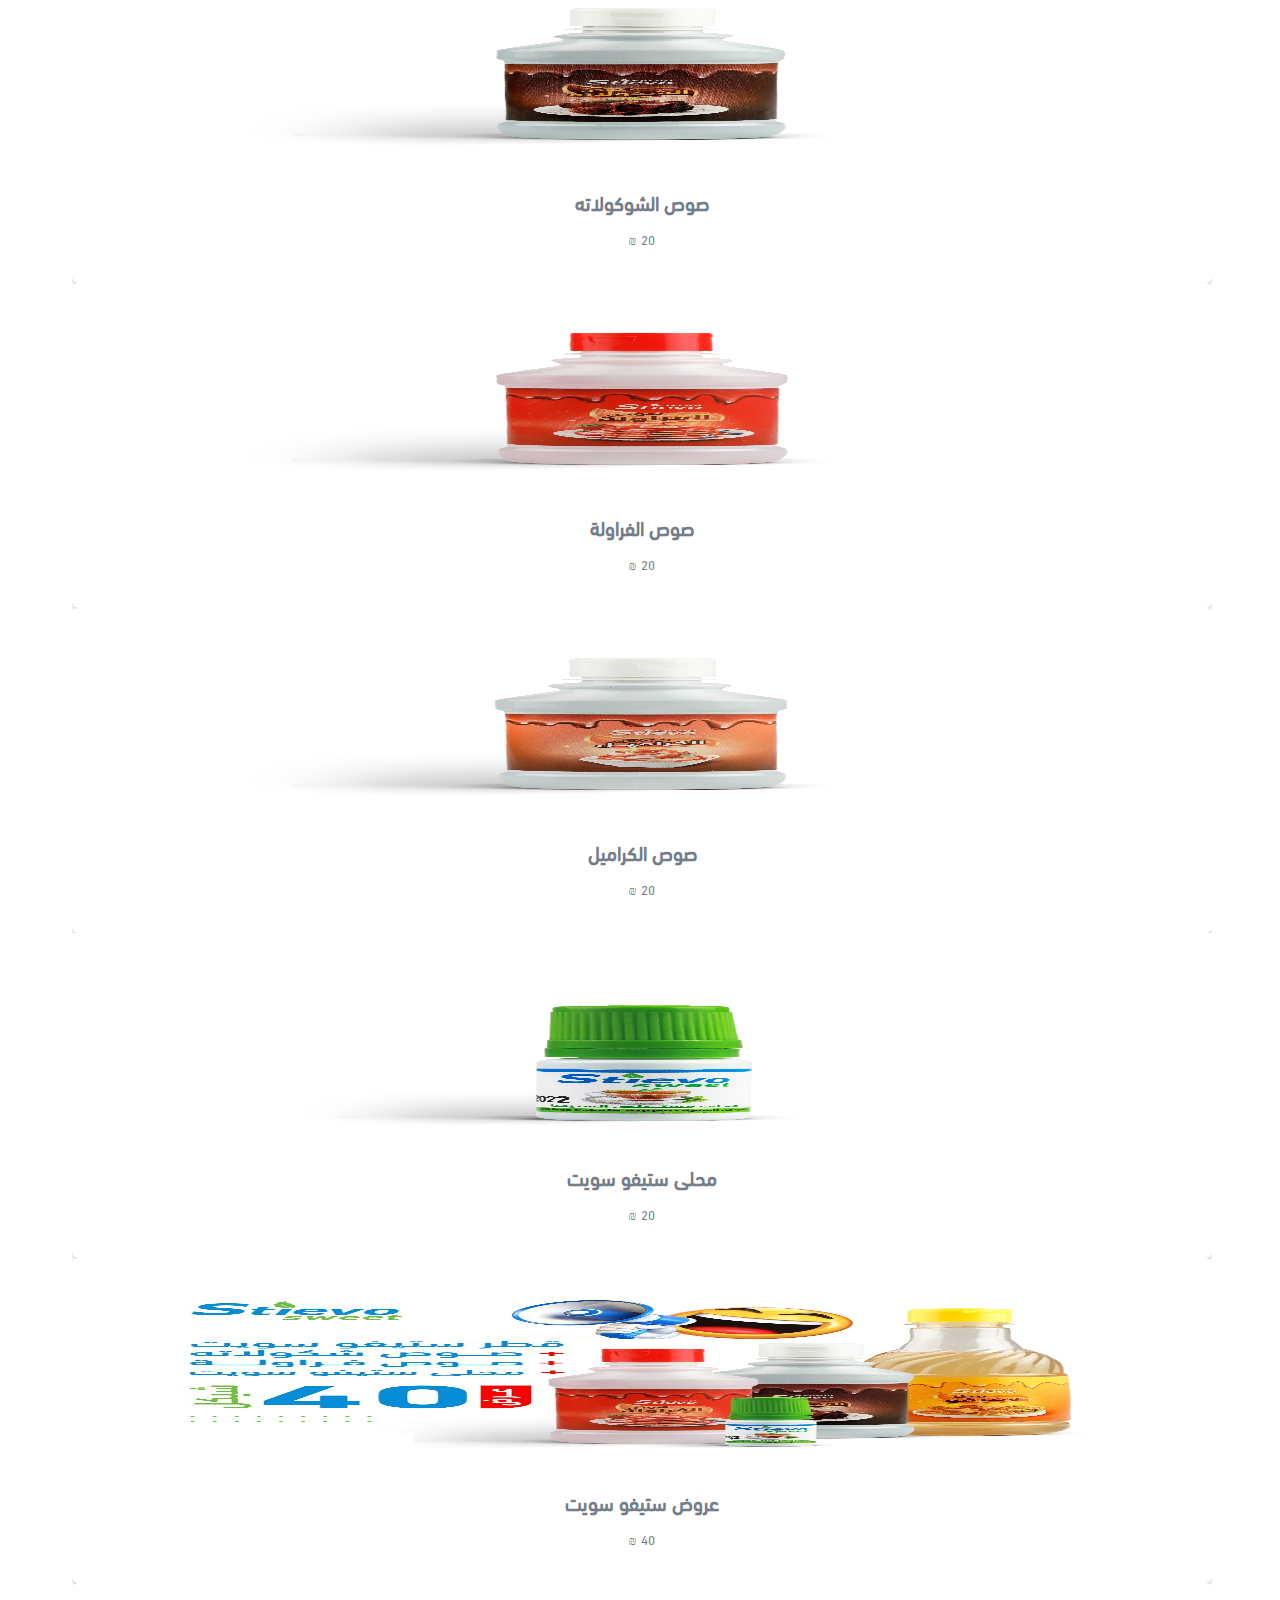
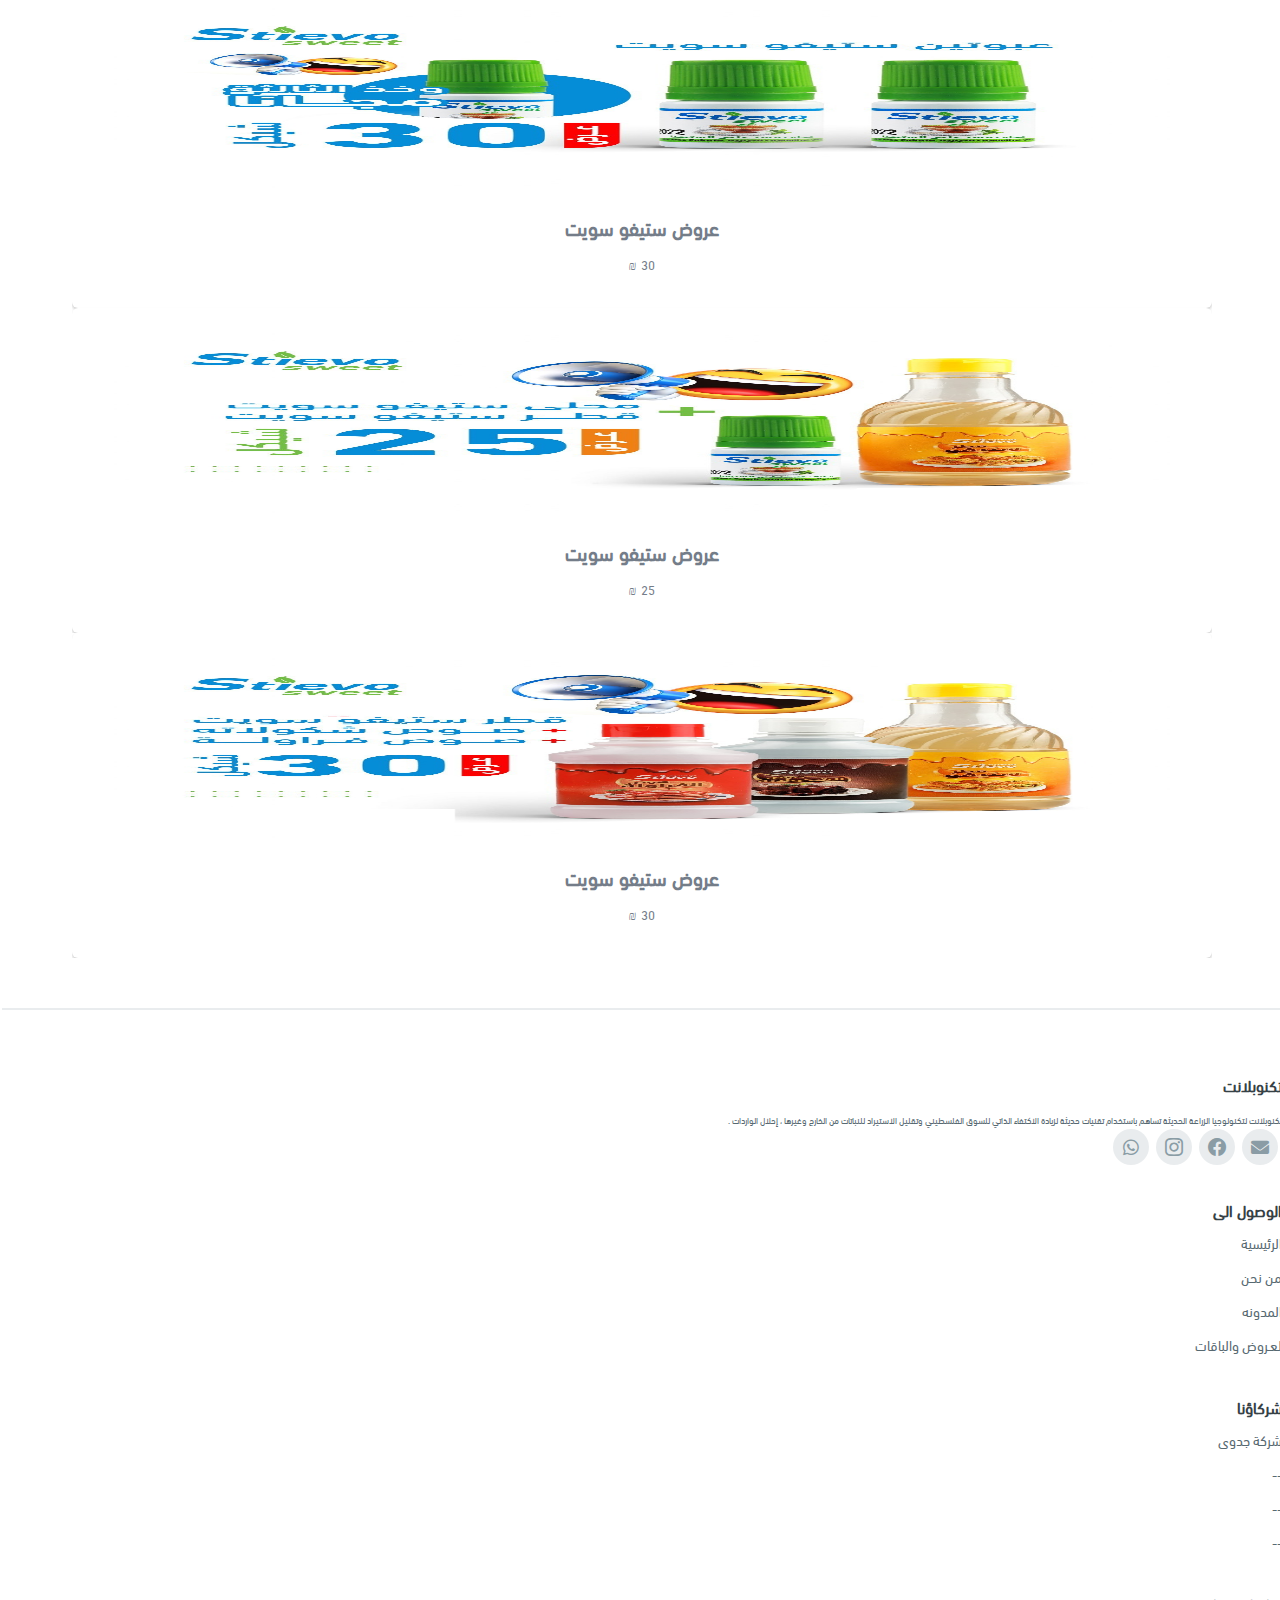
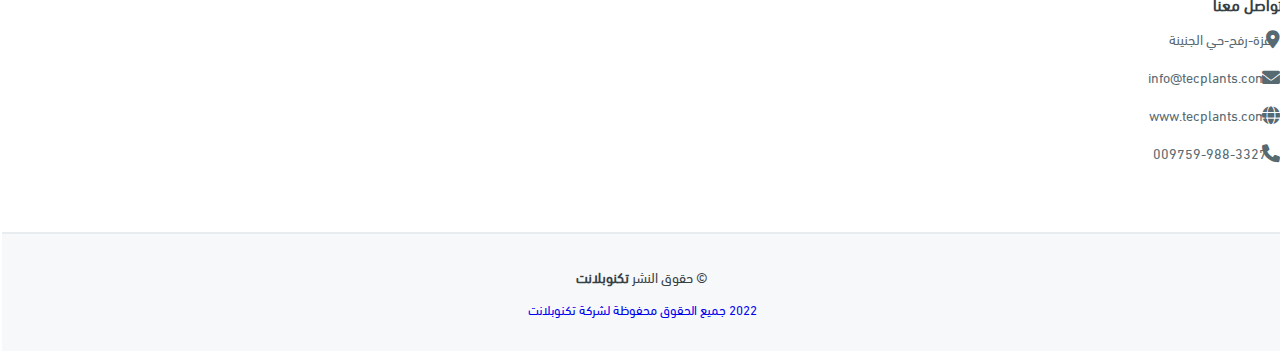
<file: product.html>
<!DOCTYPE html>
<html lang="en" dir="rtl">

<head>
    <meta charset="UTF-8">
    <meta http-equiv="X-UA-Compatible" content="IE=edge">
    <meta name="viewport" content="width=device-width, initial-scale=1.0">
    <link rel="stylesheet" href="https://cdn.rtlcss.com/bootstrap/v4.5.3/css/bootstrap.min.css"
        integrity="sha384-JvExCACAZcHNJEc7156QaHXTnQL3hQBixvj5RV5buE7vgnNEzzskDtx9NQ4p6BJe" crossorigin="anonymous">
    <link rel="stylesheet" href="https://cdn.jsdelivr.net/npm/bootstrap-icons@1.8.3/font/bootstrap-icons.css">
    <link rel="shortcut icon" type="image/x-icon" href="images/Techno Plant logo.png">
    <link rel="stylesheet" href="css/all.min.css">
    <link rel="stylesheet" href="css/media.css">
    <link rel="stylesheet" href="css/style.css">
    <title>TechnoPlant</title>
</head>

<body>
    <!-- Start header -->
    <header>
        <nav class="navbar navbar-expand-lg navbar-light nav-des  navbar-fixed-top fixed-top">
            <div class="navbar-brand-img"> <a class="navbar-brand m-0" href="index.html"> <img src="images/3.png"
                        id="logo-img" class="logo-image" alt="">
                </a></div>
            <button class="navbar-toggler" type="button" data-toggle="collapse" data-target="#navbarNavDropdown"
                aria-controls="navbarNavDropdown" aria-expanded="false" aria-label="Toggle navigation">
                <i class="fa-solid fa-bars-staggered"></i>
            </button>
            <div class="collapse navbar-collapse  justify-content-center nav-barcenterized" id="navbarNavDropdown">
                <ul class="navbar-nav">
                    <li class="nav-item li-nav active">
                        <a class="nav-link designed-nav" href="index.html">الرئيسية</a>
                    </li>
                    <li class="nav-item li-nav">
                        <a class="nav-link designed-nav" href="aboutus.html">من نحن</a>
                    </li>
                    <li class="nav-item li-nav">
                        <a href="blog.html" class="nav-link designed-nav" href="#">المدونة</a>
                    </li>
                    <li class="nav-item dropdown">
                        <a class="nav-link designed-nav dropdown-toggle" href="#" id="navbarDropdown" role="button"
                            data-toggle="dropdown" aria-haspopup="true" aria-expanded="false">
                            الأقسام
                        </a>
                        <div class="dropdown-menu" aria-labelledby="navbarDropdown">
                            <a class="dropdown-item" href="#">زراعة الأنسجة النباتية</a>
                            <a class="dropdown-item" href="#">مستحضرات التجميل</a>
                        </div>
                    </li>
                    <li class="nav-item li-nav">
                        <a class="nav-link designed-nav" href="product.html">العـروض والباقات</a>
                    </li>
                    <li class="nav-item li-nav">
                        <a class="nav-link designed-nav" href="contact.html">التواصل</a>
                    </li>
                    <li class="nav-itme li-nav language-switcher m-auto">
                        <div class="btn-group inline-switcher">
                            <button type="button" class="btn dropdown-toggle nav-link designed-nav m-auto"
                                data-toggle="dropdown" aria-expanded="false">
                                العربية
                            </button>
                            <div class="dropdown-menu dropdown-menu-right">
                                <a class="dropdown-item" href="englishpage.html">English</a>
                            </div>
                        </div>
                    </li>
                </ul>
            </div>
            <div class="btn-group out-switcher">
                <button type="button" class="btn dropdown-toggle" data-toggle="dropdown" aria-expanded="false">
                    العربية
                </button>
                <div class="dropdown-menu dropdown-menu-right">
                    <a class="dropdown-item" href="englishpage.html">English</a>
                </div>
            </div>
        </nav>
    </header>
    <!-- End Header -->

    <!-- Start Wrapper -->
    <div class="wrapper">
        <div class="product-images">
            <div class="section-about">
                <div class="background-overlay"></div>
                <div class="product-img"></div>
            </div>
        </div>
        <div class="nada-des">
            <div class="container-xl">
                <div class="row">
                    <div class="col-md-12">
                        <h2> المنتجـات والعــروض</h2>
                        <div id="myCarousel" class="carousel slide" data-ride="carousel" data-interval="0">
                            <!-- Carousel indicators -->
                            <ol class="carousel-indicators">
                                <li data-target="#myCarousel" data-slide-to="0" class="active"></li>
                                <li data-target="#myCarousel" data-slide-to="1"></li>
                                <li data-target="#myCarousel" data-slide-to="2"></li>
                            </ol>
                            <!-- Wrapper for carousel items -->
                            <div class="carousel-inner">
                                <div class="item carousel-item active">
                                    <div class="row">
                                        <div class="col-sm-3">
                                            <div class="thumb-wrapper">
                                                <span class="wish-icon"><i class="fa fa-heart-o"></i></span>
                                                <div class="img-box">
                                                    <img src="images/01.png" class="img-fluid" alt="">
                                                </div>
                                                <div class="thumb-content">
                                                    <h4>قطر ستيفو سويت</h4>
                                                    <p class="item-price">20 ₪</p>
                                                </div>
                                            </div>
                                        </div>
                                        <div class="col-sm-3">
                                            <div class="thumb-wrapper">
                                                <span class="wish-icon"><i class="fa fa-heart-o"></i></span>
                                                <div class="img-box">
                                                    <img src="images/02.png" class="img-fluid" alt="">
                                                </div>
                                                <div class="thumb-content">
                                                    <h4>صوص الشوكولاته</h4>
                                                    <p class="item-price">20 ₪</p>
                                                </div>
                                            </div>
                                        </div>
                                        <div class="col-sm-3">
                                            <div class="thumb-wrapper">
                                                <span class="wish-icon"><i class="fa fa-heart-o"></i></span>
                                                <div class="img-box">
                                                    <img src="images/03.png" class="img-fluid" alt="">
                                                </div>
                                                <div class="thumb-content">
                                                    <h4>صوص الفراولة</h4>
                                                    <p class="item-price">20 ₪</p>
                                                </div>
                                            </div>
                                        </div>
                                        <div class="col-sm-3">
                                            <div class="thumb-wrapper">
                                                <span class="wish-icon"><i class="fa fa-heart-o"></i></span>
                                                <div class="img-box">
                                                    <img src="images/04.png" class="img-fluid" alt="">
                                                </div>
                                                <div class="thumb-content">
                                                    <h4>صوص الكراميل</h4>
                                                    <p class="item-price">20 ₪</p>
                                                </div>
                                            </div>
                                        </div>
                                    </div>
                                </div>
                                <div class="item carousel-item">
                                    <div class="row">
                                        <div class="col-sm-3">
                                            <div class="thumb-wrapper">
                                                <span class="wish-icon"><i class="fa fa-heart-o"></i></span>
                                                <div class="img-box">
                                                    <img src="images/05.png" class="img-fluid" alt="">
                                                </div>
                                                <div class="thumb-content">
                                                    <h4>محلى ستيفو سويت</h4>
                                                    <p class="item-price">20 ₪</p>
                                                </div>
                                            </div>
                                        </div>
                                        <!-- <---------------------------------------------*----------------------------------------->
                                        <div class="col-sm-3">
                                            <div class="thumb-wrapper">
                                                <span class="wish-icon"><i class="fa fa-heart-o"></i></span>
                                                <div class="img-box">
                                                    <img src="images/6.jpeg" class="img-fluid" alt="">
                                                </div>
                                                <div class="thumb-content">
                                                    <h4>عروض ستيفو سويت</h4>
                                                    <p class="item-price">40 ₪</p>
                                                </div>
                                            </div>
                                        </div>
                                        <div class="col-sm-3">
                                            <div class="thumb-wrapper">
                                                <span class="wish-icon"><i class="fa fa-heart-o"></i></span>
                                                <div class="img-box">
                                                    <img src="images/7.jpeg" class="img-fluid" alt="">
                                                </div>
                                                <div class="thumb-content">
                                                    <h4> عروض ستيفو سويت</h4>
                                                    <p class="item-price"><span>30 ₪</span></p>
                                                </div>
                                            </div>
                                        </div>
                                        <div class="col-sm-3">
                                            <div class="thumb-wrapper">
                                                <span class="wish-icon"><i class="fa fa-heart-o"></i></span>
                                                <div class="img-box">
                                                    <img src="images/8.jpeg" class="img-fluid" alt="">
                                                </div>
                                                <div class="thumb-content">
                                                    <h4>عروض ستيفو سويت</h4>
                                                    <p class="item-price"><span>25 ₪</span></p>
                                                </div>
                                            </div>
                                        </div>
                                    </div>
                                </div>
                                <div class="item carousel-item">
                                    <div class="row">
                                        <div class="col-sm-3 m-auto">
                                            <div class="thumb-wrapper">
                                                <span class="wish-icon"><i class="fa fa-heart-o"></i></span>
                                                <div class="img-box">
                                                    <img src="images/9.jpeg" class="img-fluid" alt="">
                                                </div>
                                                <div class="thumb-content">
                                                    <h4>عروض ستيفو سويت</h4>
                                                    <p class="item-price"><span>30 ₪</span></p>
                                                </div>
                                            </div>
                                        </div>
                                    </div>
                                </div>
                            </div>
                            <!-- Carousel controls -->
                            <a class="carousel-control-next arrow-style" href="#myCarousel" data-slide="next">
                                <i class="fa fa-angle-left"></i>
                            </a>
                            <a class="carousel-control-prev arrow-style" href="#myCarousel" data-slide="prev">
                                <i class="fa fa-angle-right"></i>
                            </a>
                        </div>
                    </div>
                </div>
            </div>
        </div>
    </div>
    <!-- End Wrapper -->
    <!-- ========== Footer ========= -->
    <!-- Footer -->
    <footer id="footer">
        <div class="footer-top">
            <div class="container">
                <div class="row">

                    <div class="col-lg-3 col-md-6">
                        <div class="footer-info">
                            <h4> تكنوبلانت </h4>
                            <h6>
                                تكنوبلانت لتكنولوجيا الزراعة الحديثة تساهم باستخدام تقنيات حديثة لزيادة الاكتفاء الذاتي
                                للسوق الفلسطيني وتقليل الاستيراد للنباتات من الخارج وغيرها ، إحلال الواردات .
                            </h6>
                            <div class="social-links mt-5">
                                <a href="mailto:info@tecplants.com" class="ema-ic">
                                    <i class="fa-solid fa-envelope"></i>
                                </a>
                                <a href="https://www.facebook.com/TechnoPlantGaza" class="facebook"><i
                                        class="bi bi-facebook">

                                    </i></a>
                                <a href="https://www.instagram.com/stievosweet/?igshid=YmMyMTA2M2Y%3D"
                                    class="instagram"><i class="bi bi-instagram">

                                    </i></a>

                                <a href='https://wa.me/0097599883327' class="wha-ic">
                                    <i class="fa-brands fa-whatsapp"></i>
                                </a>
                            </div>
                        </div>
                    </div>

                    <div class="col-lg-2 col-md-6 footer-links">
                        <h4>الوصول الى</h4>
                        <ul>
                            <li> <a href="index.html">الرئيسية</a></li>
                            <li> <a href="aboutus.html">من نحن</a></li>
                            <li> <a href="blog.html">المدونه</a></li>
                            <li> <a href="product.html">لعـروض والباقات</a></li>
                        </ul>
                    </div>

                    <div class="col-lg-3 col-md-6 footer-links">
                        <h4>شركاؤنا</h4>
                        <ul>
                            <li> <a href="https://jadwa.ps/">شركة جدوى</a></li>
                            <li> <a href="#">--</a></li>
                            <li> <a href="#">--</a></li>
                            <li> <a href="#">--</a></li>

                        </ul>
                    </div>

                    <div class="col-lg-3 col-md-6 footer-links contact-social">
                        <h4>تواصل معنا</h4>
                        <ul>
                            <li><i class="fa-solid fa-location-dot mr-3"></i> <a href="#">غزة-رفح-حي الجنينة</a></li>
                            <li> <i class="fas fa-envelope mr-3"></i><a href="#">info@tecplants.com</a></li>
                            <li> <i class="fa-solid fa-globe mr-3"></i><a href="#">www.tecplants.com</a></li>
                            <li> <i class="fas fa-phone mr-3"></i><a href="#">009759-988-3327</a></li>
                        </ul>
                    </div>

                </div>
            </div>
        </div>

        <div class="container">
            <div class="copyright">
                &copy; حقوق النشر <strong><span>تكنوبلانت</span></strong>
            </div>
            <div class="credits">
                <a href="#">2022 جميع الحقوق محفوظة لشركة تكنوبلانت</a>
            </div>
        </div>
    </footer><!-- End Footer -->
    <!-- Footer -->
    <script src="https://code.jquery.com/jquery-3.2.1.slim.min.js"
        integrity="sha384-KJ3o2DKtIkvYIK3UENzmM7KCkRr/rE9/Qpg6aAZGJwFDMVNA/GpGFF93hXpG5KkN"
        crossorigin="anonymous"></script>
    <script src="https://cdn.rtlcss.com/bootstrap/v4.5.3/js/bootstrap.bundle.min.js"
        integrity="sha384-40ix5a3dj6/qaC7tfz0Yr+p9fqWLzzAXiwxVLt9dw7UjQzGYw6rWRhFAnRapuQyK"
        crossorigin="anonymous"></script>
    <script src="js/javascript.js"></script>
</body>

</html>
</file>
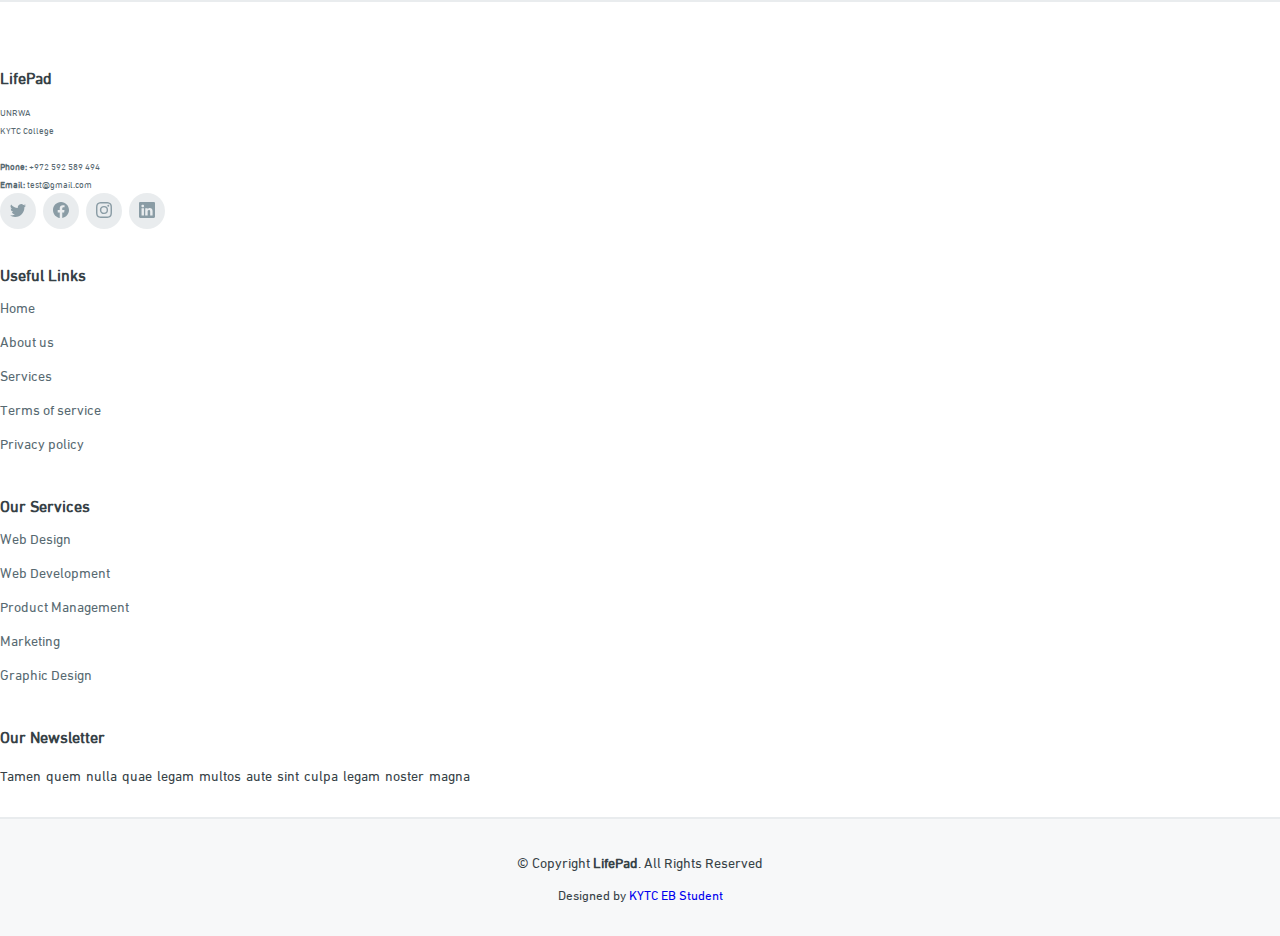
<file: test.html>
<!DOCTYPE html>
<html lang="en">

<head>
    <meta charset="UTF-8">
    <meta http-equiv="X-UA-Compatible" content="IE=edge">
    <meta name="viewport" content="width=device-width, initial-scale=1.0">
    <link rel="stylesheet" href="css/style.css">
    <title>Document</title>
</head>

<body>
    <!-- ======= Footer ======= -->
    <footer id="footer">
        <div class="footer-top">
            <div class="container">
                <div class="row">

                    <div class="col-lg-3 col-md-6">
                        <div class="footer-info">
                            <h4>LifePad</h4>
                            <h6>
                                UNRWA <br>
                                KYTC College<br><br>
                                <strong>Phone:</strong> +972 592 589 494<br>
                                <strong>Email:</strong> test@gmail.com<br>
                            </h6>
                            <div class="social-links mt-5">
                                <a href="#" class="twitter"><i class="bi bi-twitter"></i>
                                    <svg xmlns="http://www.w3.org/2000/svg" width="16" height="16" fill="currentColor"
                                        class="bi bi-twitter" viewBox="0 0 16 16">
                                        <path
                                            d="M5.026 15c6.038 0 9.341-5.003 9.341-9.334 0-.14 0-.282-.006-.422A6.685 6.685 0 0 0 16 3.542a6.658 6.658 0 0 1-1.889.518 3.301 3.301 0 0 0 1.447-1.817 6.533 6.533 0 0 1-2.087.793A3.286 3.286 0 0 0 7.875 6.03a9.325 9.325 0 0 1-6.767-3.429 3.289 3.289 0 0 0 1.018 4.382A3.323 3.323 0 0 1 .64 6.575v.045a3.288 3.288 0 0 0 2.632 3.218 3.203 3.203 0 0 1-.865.115 3.23 3.23 0 0 1-.614-.057 3.283 3.283 0 0 0 3.067 2.277A6.588 6.588 0 0 1 .78 13.58a6.32 6.32 0 0 1-.78-.045A9.344 9.344 0 0 0 5.026 15z" />
                                    </svg></i></a>
                                <a href="#" class="facebook"><i class="bi bi-facebook">
                                        <svg xmlns="http://www.w3.org/2000/svg" width="16" height="16"
                                            fill="currentColor" class="bi bi-facebook" viewBox="0 0 16 16">
                                            <path
                                                d="M16 8.049c0-4.446-3.582-8.05-8-8.05C3.58 0-.002 3.603-.002 8.05c0 4.017 2.926 7.347 6.75 7.951v-5.625h-2.03V8.05H6.75V6.275c0-2.017 1.195-3.131 3.022-3.131.876 0 1.791.157 1.791.157v1.98h-1.009c-.993 0-1.303.621-1.303 1.258v1.51h2.218l-.354 2.326H9.25V16c3.824-.604 6.75-3.934 6.75-7.951z" />
                                        </svg>
                                    </i></a>
                                <a href="#" class="instagram"><i class="bi bi-instagram">
                                        <svg xmlns="http://www.w3.org/2000/svg" width="16" height="16"
                                            fill="currentColor" class="bi bi-instagram" viewBox="0 0 16 16">
                                            <path
                                                d="M8 0C5.829 0 5.556.01 4.703.048 3.85.088 3.269.222 2.76.42a3.917 3.917 0 0 0-1.417.923A3.927 3.927 0 0 0 .42 2.76C.222 3.268.087 3.85.048 4.7.01 5.555 0 5.827 0 8.001c0 2.172.01 2.444.048 3.297.04.852.174 1.433.372 1.942.205.526.478.972.923 1.417.444.445.89.719 1.416.923.51.198 1.09.333 1.942.372C5.555 15.99 5.827 16 8 16s2.444-.01 3.298-.048c.851-.04 1.434-.174 1.943-.372a3.916 3.916 0 0 0 1.416-.923c.445-.445.718-.891.923-1.417.197-.509.332-1.09.372-1.942C15.99 10.445 16 10.173 16 8s-.01-2.445-.048-3.299c-.04-.851-.175-1.433-.372-1.941a3.926 3.926 0 0 0-.923-1.417A3.911 3.911 0 0 0 13.24.42c-.51-.198-1.092-.333-1.943-.372C10.443.01 10.172 0 7.998 0h.003zm-.717 1.442h.718c2.136 0 2.389.007 3.232.046.78.035 1.204.166 1.486.275.373.145.64.319.92.599.28.28.453.546.598.92.11.281.24.705.275 1.485.039.843.047 1.096.047 3.231s-.008 2.389-.047 3.232c-.035.78-.166 1.203-.275 1.485a2.47 2.47 0 0 1-.599.919c-.28.28-.546.453-.92.598-.28.11-.704.24-1.485.276-.843.038-1.096.047-3.232.047s-2.39-.009-3.233-.047c-.78-.036-1.203-.166-1.485-.276a2.478 2.478 0 0 1-.92-.598 2.48 2.48 0 0 1-.6-.92c-.109-.281-.24-.705-.275-1.485-.038-.843-.046-1.096-.046-3.233 0-2.136.008-2.388.046-3.231.036-.78.166-1.204.276-1.486.145-.373.319-.64.599-.92.28-.28.546-.453.92-.598.282-.11.705-.24 1.485-.276.738-.034 1.024-.044 2.515-.045v.002zm4.988 1.328a.96.96 0 1 0 0 1.92.96.96 0 0 0 0-1.92zm-4.27 1.122a4.109 4.109 0 1 0 0 8.217 4.109 4.109 0 0 0 0-8.217zm0 1.441a2.667 2.667 0 1 1 0 5.334 2.667 2.667 0 0 1 0-5.334z" />
                                        </svg>
                                    </i></a>
                                <a href="#" class="linkedin"><i class="bi bi-linkedin"><svg
                                            xmlns="http://www.w3.org/2000/svg" width="16" height="16"
                                            fill="currentColor" class="bi bi-linkedin" viewBox="0 0 16 16">
                                            <path
                                                d="M0 1.146C0 .513.526 0 1.175 0h13.65C15.474 0 16 .513 16 1.146v13.708c0 .633-.526 1.146-1.175 1.146H1.175C.526 16 0 15.487 0 14.854V1.146zm4.943 12.248V6.169H2.542v7.225h2.401zm-1.2-8.212c.837 0 1.358-.554 1.358-1.248-.015-.709-.52-1.248-1.342-1.248-.822 0-1.359.54-1.359 1.248 0 .694.521 1.248 1.327 1.248h.016zm4.908 8.212V9.359c0-.216.016-.432.08-.586.173-.431.568-.878 1.232-.878.869 0 1.216.662 1.216 1.634v3.865h2.401V9.25c0-2.22-1.184-3.252-2.764-3.252-1.274 0-1.845.7-2.165 1.193v.025h-.016a5.54 5.54 0 0 1 .016-.025V6.169h-2.4c.03.678 0 7.225 0 7.225h2.4z" />
                                        </svg></i></a>
                            </div>
                        </div>
                    </div>

                    <div class="col-lg-2 col-md-6 footer-links">
                        <h4>Useful Links</h4>
                        <ul>
                            <li> <a href="#">Home</a></li>
                            <li> <a href="#">About us</a></li>
                            <li> <a href="#">Services</a></li>
                            <li> <a href="#">Terms of service</a></li>
                            <li> <a href="#">Privacy policy</a></li>
                        </ul>
                    </div>

                    <div class="col-lg-3 col-md-6 footer-links">
                        <h4>Our Services</h4>
                        <ul>
                            <li> <a href="#">Web Design</a></li>
                            <li> <a href="#">Web Development</a></li>
                            <li> <a href="#">Product Management</a></li>
                            <li> <a href="#">Marketing</a></li>
                            <li> <a href="#">Graphic Design</a></li>
                        </ul>
                    </div>

                    <div class="col-lg-4 col-md-6 footer-newsletter ">
                        <h4>Our Newsletter</h4>
                        <p>Tamen quem nulla quae legam multos aute sint culpa legam noster magna</p>

                    </div>

                </div>
            </div>
        </div>

        <div class="container">
            <div class="copyright">
                &copy; Copyright <strong><span>LifePad</span></strong>. All Rights Reserved
            </div>
            <div class="credits">
                Designed by <a href="#">KYTC EB Student</a>
            </div>
        </div>
    </footer><!-- End Footer -->
</body>

</html>
</file>
<file: css/media.css>
/* X-Small devices (portrait phones, less than 576px) */
 @media (max-width: 575.98px) {

     /* ! Header language switcher */
     .language-switcher .inline-switcher {
         display: block !important;
     }

     .out-switcher {
         display: none;
     }

     .logo-image {
         width: 35%;
         margin-right: 10% !important;
     }

     /* ! Blog Page */
     .section-lastnews .container .contant-news {
         display: flex;
         flex-direction: column !important;
         padding: 15px 0px;
     }

     #wrapper .section-worker .inside-section {
         display: flex;
         flex-direction: column !important;
     }

     #wrapper .section-about .inside-section {
         display: flex;
         flex-direction: column-reverse !important;
         justify-content: space-around;
         align-items: center;
     }

     #wrapper .section-about .inside-section .content {
         width: 100% !important;
         padding: 6%;
     }

     #wrapper .section-about .inside-section .content p {
         font-size: 20px !important;
     }

     #wrapper .section-about .inside-section .content .text-content {
         font-size: 18px !important;
     }

     #wrapper .section-about .inside-section .image-section {
         width: 32% !important;
         align-items: center !important;
     }

     /* ! worker  */
     #wrapper .section-worker .inside-section {
         align-items: center !important;
     }

     #wrapper .section-worker .inside-section .content {
         width: 100% !important;
         padding: 6%;
     }

     #wrapper .section-worker .content p {
         font-size: 20px !important;
     }

     #wrapper .section-worker .content .text-content {
         font-size: 18px !important;
         padding-top: 5px;
     }

     #wrapper .section-about .section-worker .image-section {
         width: 32% !important;
     }

     .divider-section {
         display: none;
     }

     /* ! about page */
     .text-imagespart {
         width: 100%;
         display: flex;
         flex-direction: column !important;
     }

     .cd-timeline-navigation {
         display: block !important;
     }
 }

 /* Small devices (landscape phones, less than 768px) */
 @media (max-width: 767.98px) {

     /* ! Blog Page */
     .section-lastnews .container .contant-news {
         display: flex;
         flex-direction: column !important;
         padding: 15px 0px;
     }

     #wrapper .section-worker .inside-section {
         display: flex;
         flex-direction: column !important;
     }

     #wrapper .section-about .inside-section {
         display: flex;
         flex-direction: column-reverse !important;
         justify-content: space-around;
         align-items: center;
     }

     #wrapper .section-about .inside-section .content {
         width: 100% !important;
         padding: 6%;
     }

     #wrapper .section-about .inside-section .content p {
         font-size: 20px !important;
     }

     #wrapper .section-about .inside-section .content .text-content {
         font-size: 18px !important;
     }

     #wrapper .section-about .inside-section .image-section {
         width: 32% !important;
     }

     /* ! worker  */
     #wrapper .section-worker .inside-section {
         align-items: center !important;
     }

     #wrapper .section-worker .inside-section .content {
         width: 100% !important;
         padding: 6%;
     }

     #wrapper .section-worker .content p {
         font-size: 20px !important;
     }

     #wrapper .section-worker .content .text-content {
         font-size: 18px;
         padding-top: 5px;
     }

     #wrapper .section-worker .image-section {
         width: 32% !important;
         align-items: center !important;
     }

     .divider-section {
         display: none;
     }

     .cd-timeline-navigation {
         display: block !important;
     }
 }

 /* ! Dont do it yet */
 /* Medium devices (tablets, less than 992px) */
 @media (max-width: 991.98px) {

     /* ! Blog Page */
     .section-lastnews .container .contant-news .detailes-news h6 {
         font-size: 14px;
     }

     .section-lastnews .container .col img {
         width: 514px !important;
         height: 199px;
         border-radius: 5px;
         /*  388 */
     }

     .language-switcher .inline-switcher {
         display: block !important;
     }

     .out-switcher {
         display: none;
     }

     /* .section-lastnews .container .contant-news .detailes-news p {
         display: none;
     } */

     #wrapper .section-worker .inside-section {
         display: flex;
         flex-direction: column !important;
     }

     #wrapper .section-about .inside-section {
         display: flex;
         flex-direction: column-reverse !important;
         justify-content: space-around;
         align-items: center;
     }

     #wrapper .section-about .inside-section .content {
         width: 100% !important;
         padding: 6%;
     }

     #wrapper .section-about .inside-section .content p {
         font-size: 20px !important;
     }

     #wrapper .section-about .inside-section .content .text-content {
         font-size: 18px !important;
     }

     #wrapper .section-about .inside-section .image-section {
         width: 32% !important;
     }

     /* ! worker  */
     #wrapper .section-worker .inside-section {
         align-items: center !important;
     }

     #wrapper .section-worker .inside-section .content {
         width: 100% !important;
         padding: 6%;
     }

     #wrapper .section-worker .content p {
         font-size: 20px !important;
     }

     #wrapper .section-worker .content .text-content {
         font-size: 18px;
         padding-top: 5px;
     }

     #wrapper .section-worker .image-section {
         width: 32% !important;
         align-items: center !important;
     }

     .divider-section {
         display: none;
     }

     /* ! about page */
     .text-imagespart {
         width: 100%;
         display: flex;
         flex-direction: column !important;
     }

 }

 /* Large devices (desktops, less than 1200px) */
 @media (max-width: 1199.98px) {
     ul .btn-group {
         display: none !important;
     }

     .inline-switcher {
         display: none !important;
     }
 }

 /* X-Large devices (large desktops, less than 1400px) */
 @media (max-width: 1399.98px) {
     ul .btn-group {
         display: none !important;
     }

     .inline-switcher {
         display: none !important;
     }
 }

 @media (min-width: 1399.98px) {
     ul .btn-group {
         display: none !important;
     }

     .inline-switcher {
         display: none !important;
     }
 }
</file>
<file: css/style.css>
:root {
    --blue-color: #0D6CAB;
}

* {
    padding: 0;
    margin: 0;
    box-sizing: border-box;
}

@font-face {
    font-family: dinRegular;
    src: url("../fonts/ArbFONTS-DINNextLTArabic-Regular-2.ttf");
}


@font-face {
    font-family: dinBold;
    src: url("../fonts/ArbFONTS-DINNextLTArabic-Bold-2.ttf");
}

body {
    font-family: dinRegular;
}

.btn:active,
.btn:focus,
.btn.active {
    background-image: none;
    outline: 0;
    -webkit-box-shadow: none;
    box-shadow: none;
}

.navbar-fixed-top.scrolled {
    background-color: white !important;
    transition: background-color 200ms linear;
    opacity: 2;
    color: #000 !important;
}

.navbar-fixed-top.scrolled .designed-nav {
    /* background-color: rgb(0, 0, 0) !important; */
    transition: background-color 200ms linear;
    opacity: 2;
    color: #000 !important;
}

.navbar-fixed-top.scrolled .btn:not(:disabled):not(.disabled) {
    cursor: pointer;
    color: rgb(0, 0, 0);
}

.designed-na.scrolled {
    color: #000000 !important;
    transition: color 200ms linear;
}

.carousel-item .header-images {
    height: 100vh !important;
}


a,
a:hover,
a:focus,
a:active {
    text-decoration: none;
    outline: none;
}

ul {
    margin: 0;
    padding: 0;
    list-style: none;
}

header {
    position: relative;
    width: 100%;
    /* background: rgb(0, 0, 0); */
    z-index: 99;
}

.logo-image {
    width: 35%;
    width: 99px;
    height: 99px;
    margin-right: 20%;
}

.navbar-brand-img img {
    -webkit-transition: all 3s;
    transition: all 3s;
}

.overlay {
    position: absolute;
    width: 100%;
    height: 100%;
    z-index: 2;
    background-color: #0000007a;
    /* opacity: .7; */
}

.background-overlay {
    width: 100%;
    height: 30rem;
    top: 0;
    left: 0;
    position: absolute;
    background: #0000007a;
    opacity: 0.65;
    /* z-index: 1; */
}

.navbar-nav .designed-nav {
    padding-left: 2%;
    font-family: dinRegular;
    font-size: 18px;
    word-spacing: 2px;
    color: white !important;
    font-weight: bold;
    text-decoration: none;
    font-style: normal;
    font-variant: normal;
    text-transform: none;
    text-align: justify;
    text-justify: inter-word;
    text-align: center;
}

.designed-nav,
li .scrolled {
    padding-left: 2%;
    font-family: dinRegular;
    font-size: 18px;
    word-spacing: 2px;
    color: rgb(0, 0, 0) !important;
    font-weight: bold;
    text-decoration: none;
    font-style: normal;
    font-variant: normal;
    text-transform: none;
    text-align: justify;
    text-justify: inter-word;
    text-align: center;
}

.nav-des {
    /* background-color: #0000007a; */
    background-color: rgba(0, 0, 0, 0.25);
    /* opacity: .7; */
}

.navbar-nav .designed-nav:hover {
    color: #77ba4c !important;
}

.btn:not(:disabled):not(.disabled) {
    cursor: pointer;
    color: white;
}

.toggler {
    border: none;
}


.li a {
    padding-left: 2%;
}

.li-nav {
    padding-left: 25px;
}

.carousel .carousel-item {
    transition-duration: .5s;
}

.nav-barcenterized {
    justify-content: flex-start
}

img {
    width: 100%;
}

.inline-switcher button {
    justify-content: center;
    outline: none !important;
    box-shadow: none !important;
    background-color: transparent !important;
    background-image: none !important;
}

.inline-switcher button:hover,
button:focus {
    outline: none;
}

div#slider-home .carousel-item::before {
    background: #0000005c;
    content: "";
    position: absolute;
    width: 100%;
    height: 100%;
}

#slider-home h3 {
    text-transform: capitalize;
    font-size: 50px;
}

#slider-home p {
    font-size: 23px;
}

#slider-home .btn {
    background: #f82249;
    color: #fff;
    padding: 12px 30px !important;
    font-size: 18px;
    text-transform: uppercase;
    letter-spacing: 1px;
    margin-top: 10px;
    margin-bottom: 30px;
}

#slider-home .btn:hover {
    background: #ffffff;
    color: #f82249;
}

.parent-div {
    max-height: 100vh;
}

/* ! Start Wrapper design  */

#wrapper .section-about {
    padding-top: 2%;
    padding-bottom: 3%;
    /* background-color: #eee; */
}

#wrapper .section-about .inside-section {
    display: flex;
    flex-direction: row;
    justify-content: space-around;
}

.carousel-caption p {
    text-align: center;
}

.carousel-caption h3 {
    font-family: dinBold;
    font-size: 3rem;
}

/* .carousel-caption h3,
p {
    color: white;
} */

#wrapper .section-about .inside-section .content {
    width: 55%;
    padding-top: 3%;
}

/* تعريف الشركة */
#wrapper .section-about .inside-section .content p {
    font-family: dinRegular;
    font-size: 20px;
    word-spacing: 2px;
    color: #051e84;
    font-weight: bold;
    text-decoration: none;
    font-style: normal;
    font-variant: normal;
    text-transform: none;
    text-align: justify;
    text-justify: inter-word;
    text-align: center;
    text-align: justify;
    text-justify: inter-word;
}

/*  مزيد من المعلومات*/
#wrapper .section-about .inside-section .content .text-contentHead {
    /* font-family: dinBold; */
    font-weight: 700;
    font-size: 20px;
    word-spacing: 2px;
    color: #051e84;
    font-weight: normal;
    text-decoration: none;
    font-style: normal;
    font-variant: normal;
    text-transform: none;
    text-align: justify;
    text-justify: inter-word;
    margin: 0px 0px 10px 0px;
    padding: 0;
}

#wrapper .section-about .inside-section .content .text-content {
    font-family: dinRegular;
    font-size: 20px;
    word-spacing: 2px;
    color: #051e84;
    font-weight: normal;
    text-decoration: none;
    font-style: normal;
    font-variant: normal;
    text-transform: none;
    text-align: justify;
    text-justify: inter-word;
    margin: 0;
    padding: 0;
}

#wrapper .section-about .inside-section .content .images-steps {
    text-align: center;
}

#wrapper .section-about .inside-section .content .images-steps img {
    width: 481.25%;
    /* height: 77px; */
    margin: 2.5%;
}

#wrapper .section-about .inside-section .image-section {
    width: 25%;
    padding-top: 3%;
    border-radius: 50px;
}

#wrapper .section-about .inside-section .image-section img {
    border-top-left-radius: 30px;
}

/* ! section Worker */

#wrapper .section-worker {
    padding-top: 3%;
    padding-bottom: 3%;
    /* background-color: #eee; */
}

#wrapper .section-worker .inside-section {
    display: flex;
    flex-direction: row;
    justify-content: space-around;
}

#wrapper .section-worker .inside-section .content {
    width: 55%;
    padding-top: 6%;
}

/* تعريف الشركة */
#wrapper .section-worker .inside-section .content p {
    font-family: dinRegular;
    font-size: 25px;
    word-spacing: 2px;
    color: #333333;
    font-weight: bold;
    text-decoration: none;
    font-style: normal;
    font-variant: normal;
    text-transform: none;
    text-align: justify;
    text-justify: inter-word;
    text-align: center;
    text-align: justify;
    text-justify: inter-word;
}

/*  مزيد من المعلومات*/
#wrapper .section-worker .inside-section .content .text-content {
    font-family: dinRegular;
    font-size: 23px;
    word-spacing: 2px;
    color: #7B869E;
    font-weight: normal;
    text-decoration: none;
    font-style: normal;
    font-variant: normal;
    text-transform: none;
    text-align: justify;
    text-justify: inter-word;
}

#wrapper .section-worker .inside-section .content .images-steps {
    text-align: center;
}

#wrapper .section-about .inside-section .content .images-steps img {
    width: 77px;
    height: 77px;
    margin: 2.5%;
}

#wrapper .section-worker .inside-section .image-section {
    max-width: 555px;
    height: 370;
}


/* ! divider sction */

#wrapper .divider-section {
    position: relative;
}

#wrapper .divider-section .over-lay {
    width: 100%;
    height: 404px;
    background-color: #0000006c;
    z-index: 1;
    position: absolute;
}

#wrapper .divider-section .over-lay p {
    font-family: dinRegular;
    font-size: 40px;
    word-spacing: 2px;
    color: #fff;
    font-weight: bolder;
    text-decoration: none;
    font-style: normal;
    font-variant: normal;
    text-transform: none;
    text-align: center;
    text-justify: inter-word;
    padding-top: 15%;
}


/*--------------------------------------------------------------
  # Footer
  --------------------------------------------------------------*/
#footer {
    background: #f7f8f9;
    padding: 0 0 30px 0;
    color: #364146;
    font-size: 14px;
}

#footer .footer-top {
    background: #fff;
    padding: 60px 0 30px 0;
    border-top: 2px solid #e9ecee;
    border-bottom: 2px solid #e9ecee;
}

#footer .footer-top .footer-info {
    margin-bottom: 30px;
}

#footer .footer-top .footer-info h3 {
    font-size: 24px;
    margin: 0 0 20px 0;
    padding: 2px 0 2px 0;
    line-height: 1;
    font-weight: 700;
}

#footer .footer-top .footer-info p {
    font-size: 14px;
    line-height: 24px;
    margin-bottom: 0;
    font-family: "Raleway", sans-serif;
    color: #576971;
}

#footer .footer-top .social-links a {
    font-size: 18px;
    display: inline-block;
    background: #e9ecee;
    color: #8a9ca5;
    line-height: 1;
    padding: 8px 0;
    margin-right: 4px;
    border-radius: 50%;
    text-align: center;
    width: 36px;
    height: 36px;
    transition: 0.3s;
}

#footer .footer-top .social-links a:hover {
    background: var(--mainColor);
    color: var(--blue-color) !important;
    text-decoration: none;
}

#footer .footer-top h4 {
    font-size: 16px;
    font-weight: 600;
    color: #364146;
    position: relative;
    padding-bottom: 12px;
}

#footer .footer-top .footer-links {
    margin-bottom: 30px;
}

#footer .footer-top .footer-links ul {
    list-style: none;
    padding: 0;
    margin: 0;
}

#footer .footer-top .footer-links ul i {
    padding-right: 2px;
    color: #576971;
    font-size: 18px;
    line-height: 1;
    margin-left: -5px;
}

#footer .footer-top .footer-links ul li {
    padding: 10px 0;
    display: flex;
    align-items: center;
}

.cd-timeline-navigation {
    display: none;
}

#footer .footer-top .footer-links ul li:first-child {
    padding-top: 0;
}

#footer .footer-top .footer-links ul a {
    color: #576971;
    transition: 0.3s;
    display: inline-block;
    line-height: 1;
    color: #576971;
    font-weight: 400;
    /* font-size: medium; */
    font-style: normal;
    font-variant: normal;
    text-transform: none;
    text-align: justify;
}

#footer h6 {
    color: #576971;
    font-weight: 400;
    /* font-size: medium; */
    font-style: normal;
    font-variant: normal;
    text-transform: none;
    text-align: justify;
}

#footer .footer-top .footer-links ul a:hover {
    color: var(--darkColor);

}

.footer-links .contact-social i {
    color: #8a9ca5 !important;
}

#footer .footer-top .footer-newsletter form {
    margin-top: 30px;
    background: #fff;
    padding: 6px 10px;
    position: relative;
    border-radius: 4px;
    border: 1px solid #e3e7e9;
}

#footer .footer-top .footer-newsletter form input[type=email] {
    border: 0;
    padding: 4px;
    width: calc(100% - 110px);
}

#footer .footer-top .footer-newsletter form input[type=submit] {
    position: absolute;
    top: -1px;
    right: -2px;
    bottom: -1px;
    border: 0;
    background: none;
    font-size: 16px;
    padding: 0 20px;
    background: #009cea;
    color: #fff;
    transition: 0.3s;
    border-radius: 0 4px 4px 0;
}

#footer .footer-top .footer-newsletter form input[type=submit]:hover {
    background: #007ab7;
}

#footer .copyright {
    text-align: center;
    padding-top: 30px;
}

#footer .credits {
    padding-top: 8px;
    text-align: center;
    font-size: 13px;
    color: #364146;
}

/* ! footer section design */
/* .footer-scetion {
    background-color: #EBEBEB;
}

.contact-info span,
a {
    color: #333333;
    font-size: 20px;
    font-weight: bold;

} */
/* 
.contact-info span:hover,
a:hover {
    color: #707070 !important;
}

.copyright-text {
    font-size: 15px;
} */

/* ! Blog page desing */
.section-header {
    margin: 7rem 0px;
    word-spacing: 3px;
    text-align: justify;
    text-justify: inter-word;

}

.section-header .card-footer h6,
p {
    word-spacing: 2px;
    text-align: justify;
    text-justify: inter-word;
}

.section-header .row .text-head {
    color: #000;
}

.section-header .row h5,
h6 {
    color: #000;
}


.section-lastnews {
    word-spacing: 2px;
    text-align: justify;
    text-justify: inter-word;
}

.section-lastnews .container .contant-news {
    display: flex;
    flex-direction: row;
    padding: 15px 0px;
}

.section-lastnews .container .header-news {}


.section-lastnews .container .header-news h4 {
    color: #000;
}

.section-lastnews .container .col img {
    width: 388px;
    height: 199px;
    border-radius: 5px;
    /* 514 */
}


/* ! contact section  */
/* 
.contact-section {
    width: 100%;
}

.contact-section .contact-row img {
    width: 100%;
} */


/* ! Product Page design */

.nada-des h2 {
    color: #696969;
    font-size: 26px;
    font-weight: 300;
    text-align: center;
    text-transform: uppercase;
    position: relative;
    margin: 8rem 60px;
}

.nada-des h2::after {
    content: "";
    width: 100px;
    position: absolute;
    margin: 0 auto;
    height: 4px;
    border-radius: 1px;
    background: #0d6dab;
    left: 0;
    right: 0;
    bottom: -20px;
}

.nada-des .carousel {
    margin: 50px auto;
    padding: 0 70px;
}

.nada-des .carousel .item {
    color: #747d89;
    min-height: 325px;
    text-align: center;
    overflow: hidden;
}

.nada-des .carousel .thumb-wrapper {
    padding: 25px 15px;
    background: #fff;
    border-radius: 6px;
    text-align: center;
    position: relative;
    box-shadow: 0 2px 3px rgba(0, 0, 0, 0.2);
}

.nada-des .carousel .item .img-box {
    height: 180px;
    margin-bottom: 20px;
    width: 100%;
    position: relative;
}

.nada-des .carousel .item img {
    max-width: 100%;
    max-height: 100%;
    display: inline-block;
    position: absolute;
    bottom: 0;
    margin: 0 auto;
    left: 0;
    right: 0;
}

.nada-des .carousel .item h4 {
    font-size: 20px;
}

.nada-des .carousel .item h4,
.carousel .item p,
.carousel .item ul {
    margin-bottom: 5px;
}

.nada-des .carousel .thumb-content .btn i {
    font-size: 14px;
    font-weight: bold;
    margin-left: 5px;
}

.nada-des .carousel .item-price {
    font-size: 13px;
    padding: 2px 0;
    text-align: center;
}


.nada-des .arrow-style {
    height: 44px;
    width: 40px;
    background: #7ac400;
    margin: auto 0;
    border-radius: 4px;
    opacity: 0.8;
}

.nada-des .arrow-style:hover {
    background: #7ac400;
    opacity: 1;
}

.nada-des .carousel-control-prev i,
.carousel-control-next i {
    font-size: 36px;
    position: absolute;
    top: 50%;
    display: inline-block;
    margin: -19px 0 0 0;
    z-index: 5;
    left: 0;
    right: 0;
    color: #fff;
    text-shadow: none;
    font-weight: bold;
}

.nada-des .carousel-control-prev i {
    margin-left: -2px;
}

.nada-des .carousel-control-next i {
    margin-right: -4px;
}

.nada-des .carousel-indicators {
    bottom: -50px;
}

.nada-des .carousel-indicators li,
.carousel-indicators li.active {
    width: 30px;
    height: 3px;
    margin-top: 10px;
    border: none;
}

.nada-des .carousel-indicators li {
    background: rgba(0, 0, 0, 0.2);
}

.nada-des .carousel-indicators li.active {
    background: rgba(0, 0, 0, 0.6);
}

.nada-des .carousel .wish-icon {
    position: absolute;
    right: 10px;
    top: 10px;
    z-index: 99;
    cursor: pointer;
    font-size: 16px;
    color: #abb0b8;
}

.nada-des .carousel .wish-icon .fa-heart {
    color: #ff6161;
}


/* ! about page */

.about-div {
    background-color: #eee;
    border-radius: 15px;
    width: 70%;
    margin: auto;
    margin: 3%;
    margin-bottom: 5px;
}

.section-two {
    margin-top: 3%;
}

.section-two {
    color: #999999;
}

.section-detailsabout i {
    margin-right: 10px;
    color: #696969;
}

.section-two h3 {
    color: black;
}

.section-about {}

.about-img {
    position: relative;
}

.section-moreinfo {
    padding: 5%;
}

.section-moreinfo p {
    color: #696969;
    padding-top: 5px;
    padding-right: 1%;
}

.space {
    height: 15px;
}

.about-content {
    position: absolute;
    top: 30%;
    padding-right: 2%;
}

/* 
.about-content h1,
p {
    padding: 2% 5%;
} */

.first-about {
    background: #eee url("../images/about.jpeg") no-repeat center center;
    background-size: cover;
    height: 30rem;
    width: 100%;

}

.product-images {
    background: #eee url("../images/stivo.jpeg") no-repeat center center;
    background-size: cover;
    height: 30rem;
    width: 100%;
}

.contact-images {
    background: #eee url("../images/cont.jpg") no-repeat center center;
    background-size: cover;
    height: 30rem;
    width: 100%;
}

.about-content h1 {
    color: white;
}

.about-content p {
    color: #ffffff;
}

.content-images p {
    padding-right: 1%;
    margin-top: 2%;
}

.text-imagespart {
    width: 100%;
    display: flex;
    flex-direction: row;
}

.text-imagespart .images {
    width: 100%;
    height: 50%;
    padding-top: 2%;
}

.text-imagespart .content-images p {
    color: #000;
    padding-top: 2%;
}

.section-two .content-images p {
    color: #000;
    padding-top: 0%;
}

/* ! contact style */

/* .map {
    width: 100%;
    text-align: center;
}

.imgcont {
    margin: auto;
    width: 60%;
} */

/* ! Time line section style */
.section-timeline {
    /* background-color: #eee; */
    height: 85vh;
}

.section-timeline .content-timeline {
    color: #fff;
    text-align: center;
    padding-top: 2%;
}

.section-timeline .content-timeline h1 {
    padding-bottom: 5px;
}

.section-timeline .content-timeline .line-under .hr-class {
    margin: auto;
    color: #fff;
}

.section-timeline .content-timeline .hr-class {
    /* color: #051e84; */
    width: 20%;
    height: 50px;
    border-top: 2px dashed #fff;

}

.cd-horizontal-timeline a {
    text-decoration: none;
}


.line-under {}

.cd-horizontal-timeline {
    opacity: 0;
    margin: 2em auto;
    -webkit-transition: opacity 0.2s;
    -moz-transition: opacity 0.2s;
    transition: opacity 0.2s;
    width: 100%;
}

.cd-horizontal-timeline::before {
    /* never visible - this is used in jQuery to check the current MQ */
    content: 'mobile';
    display: none;
}

.cd-horizontal-timeline.loaded {
    /* show the timeline after events position has been set (using JavaScript) */
    opacity: 1;
}

.cd-horizontal-timeline .timeline {
    position: relative;
    height: 100px;
    width: 90%;
    max-width: 800px;
    margin: 0 auto;
}

.cd-horizontal-timeline .events-wrapper {
    position: relative;
    height: 100%;
    margin: 0 40px;
    overflow: hidden;
}

/* .cd-horizontal-timeline .events-wrapper::after,
.cd-horizontal-timeline .events-wrapper::before { */
/* these are used to create a shadow effect at the sides of the timeline */
/* content: '';
    position: absolute;
    z-index: 2;
    top: 0;
    height: 100%;
    width: 20px;
} */

/* .cd-horizontal-timeline .events-wrapper::before {
    left: 0;
    background-image: -webkit-linear-gradient(left, #f8f8f8, rgba(248, 248, 248, 0));
    background-image: linear-gradient(to right, #f8f8f8, rgba(248, 248, 248, 0));
} */

.cd-horizontal-timeline .events-wrapper::after {
    right: 0;
    background-image: -webkit-linear-gradient(right, #f8f8f8, rgba(248, 248, 248, 0));
    background-image: linear-gradient(to left, #f8f8f8, rgba(248, 248, 248, 0));
}

.cd-horizontal-timeline .events {
    /* this is the grey line/timeline */
    position: absolute;
    z-index: 1;
    left: 0;
    top: 49px;
    height: 2px;
    /* width will be set using JavaScript */
    background: #dfdfdf;
    -webkit-transition: -webkit-transform 0.4s;
    -moz-transition: -moz-transform 0.4s;
    transition: transform 0.4s;
}

.cd-horizontal-timeline .filling-line {
    /* this is used to create the green line filling the timeline */
    position: absolute;
    z-index: 1;
    left: 0;
    top: 0;
    height: 100%;
    width: 100%;
    background-color: #051e84;
    -webkit-transform: scaleX(0);
    -moz-transform: scaleX(0);
    -ms-transform: scaleX(0);
    -o-transform: scaleX(0);
    transform: scaleX(0);
    -webkit-transform-origin: left center;
    -moz-transform-origin: left center;
    -ms-transform-origin: left center;
    -o-transform-origin: left center;
    transform-origin: left center;
    -webkit-transition: -webkit-transform 0.3s;
    -moz-transition: -moz-transform 0.3s;
    transition: transform 0.3s;
}

.cd-horizontal-timeline .events a {
    position: absolute;
    bottom: 0;
    z-index: 2;
    text-align: center;
    font-size: 1.3rem;
    padding-bottom: 15px;
    color: #383838;
    /* fix bug on Safari - text flickering while timeline translates */
    -webkit-transform: translateZ(0);
    -moz-transform: translateZ(0);
    -ms-transform: translateZ(0);
    -o-transform: translateZ(0);
    transform: translateZ(0);
}

.cd-horizontal-timeline .events a::after {
    /* this is used to create the event spot */
    content: '';
    position: absolute;
    left: 50%;
    right: auto;
    -webkit-transform: translateX(-50%);
    -moz-transform: translateX(-50%);
    -ms-transform: translateX(-50%);
    -o-transform: translateX(-50%);
    transform: translateX(-50%);
    bottom: -5px;
    height: 12px;
    width: 12px;
    border-radius: 50%;
    border: 2px solid #051e84;
    background-color: #f8f8f8;
    -webkit-transition: background-color 0.3s, border-color 0.3s;
    -moz-transition: background-color 0.3s, border-color 0.3s;
    transition: background-color 0.3s, border-color 0.3s;
}

.no-touch .cd-horizontal-timeline .events a:hover::after {
    background-color: #051e84;
    border-color: #051e84;
}

.cd-horizontal-timeline .events-content .more-datalinetime h2 {
    font-size: 15px;
}

.cd-horizontal-timeline .events a.selected {
    pointer-events: none;
}

.cd-horizontal-timeline .events a.selected::after {
    background-color: #085796;
    border-color: #085796;
}

@media only screen and (min-width: 1100px) {
    .cd-horizontal-timeline {
        margin: 6em auto;
    }

    .cd-horizontal-timeline::before {
        /* never visible - this is used in jQuery to check the current MQ */
        content: 'desktop';
    }
}

.cd-timeline-navigation a {
    /* these are the left/right arrows to navigate the timeline */
    position: absolute;
    z-index: 1;
    top: 50%;
    bottom: auto;
    -webkit-transform: translateY(-50%);
    -moz-transform: translateY(-50%);
    -ms-transform: translateY(-50%);
    -o-transform: translateY(-50%);
    transform: translateY(-50%);
    height: 34px;
    width: 34px;
    border-radius: 50%;
    border: 2px solid #dfdfdf;
    color: #dfdfdf;
    /* replace text with an icon */
    overflow: hidden;
    color: transparent;
    text-indent: 100%;
    white-space: nowrap;
    -webkit-transition: border-color 0.3s;
    -moz-transition: border-color 0.3s;
    transition: border-color 0.3s;
}

.cd-timeline-navigation a:hover {
    border: 2px solid #005695;
    color: #005695;
}

.cd-timeline-navigation a.prev::before {
    content: "\f053";
    font-family: FontAwesome;
    color: #ccc;
    font-size: 1.4rem;
    display: block;
    position: absolute;
    top: 9px;
    left: -22px;
    z-index: 10000;
    height: 100%;
    width: 100%;
    text-align: center;
}

.cd-timeline-navigation a.next::before {
    content: "\f054";
    font-family: FontAwesome;
    font-size: 1.4rem;
    display: block;
    position: absolute;
    top: 9px;
    left: -18px;
    z-index: 10000;
    color: #ccc;
    height: 100%;
    width: 100%;
    text-align: center;
}

.cd-timeline-navigation a:hover:before {
    color: #005695;
}


.cd-timeline-navigation a.next {
    right: 0;
}


.no-touch .cd-timeline-navigation a:hover {
    border-color: #7b9d6f;
}

.cd-timeline-navigation a.inactive {
    cursor: not-allowed;
}

.cd-timeline-navigation a.inactive::after {
    background-position: 0 -16px;
}

.no-touch .cd-timeline-navigation a.inactive:hover {
    border-color: #dfdfdf;
}

.cd-horizontal-timeline .events-content {
    position: relative;
    width: 100%;
    margin: 2em 0;
    overflow: hidden;
    -webkit-transition: height 0.4s;
    -moz-transition: height 0.4s;
    transition: height 0.4s;
}

.cd-horizontal-timeline .events-content li {
    position: absolute;
    z-index: 1;
    width: 100%;
    left: 0;
    top: 0;
    -webkit-transform: translateX(-100%);
    -moz-transform: translateX(-100%);
    -ms-transform: translateX(-100%);
    -o-transform: translateX(-100%);
    transform: translateX(-100%);
    padding: 0 5%;
    opacity: 0;
    -webkit-animation-duration: 0.4s;
    -moz-animation-duration: 0.4s;
    animation-duration: 0.4s;
    -webkit-animation-timing-function: ease-in-out;
    -moz-animation-timing-function: ease-in-out;
    animation-timing-function: ease-in-out;
}

.cd-horizontal-timeline .events-content li.selected {
    /* visible event content */
    position: relative;
    z-index: 2;
    opacity: 1;
    -webkit-transform: translateX(0);
    -moz-transform: translateX(0);
    -ms-transform: translateX(0);
    -o-transform: translateX(0);
    transform: translateX(0);
}

.cd-horizontal-timeline .events-content li.enter-right,
.cd-horizontal-timeline .events-content li.leave-right {
    -webkit-animation-name: cd-enter-right;
    -moz-animation-name: cd-enter-right;
    animation-name: cd-enter-right;
}

.cd-horizontal-timeline .events-content li.enter-left,
.cd-horizontal-timeline .events-content li.leave-left {
    -webkit-animation-name: cd-enter-left;
    -moz-animation-name: cd-enter-left;
    animation-name: cd-enter-left;
}

.cd-horizontal-timeline .events-content li.leave-right,
.cd-horizontal-timeline .events-content li.leave-left {
    -webkit-animation-direction: reverse;
    -moz-animation-direction: reverse;
    animation-direction: reverse;
}

.cd-horizontal-timeline .events-content li>* {
    max-width: 800px;
    margin: 0 auto;
}

.cd-horizontal-timeline .events-content h2 {
    color: white;
    font-family: dinBold;
    font-size: 15px;
    line-height: 1.2;
}

.cd-horizontal-timeline .events-content em {
    display: block;
    font-style: italic;
    margin: 10px auto;
}

.cd-horizontal-timeline .events-content em::before {
    content: '- ';
}

.cd-horizontal-timeline .events-content p {
    font-size: 1.4rem;
    color: #959595;
}

.cd-horizontal-timeline .events-content em,
.cd-horizontal-timeline .events-content p {
    line-height: 1.6;
}

.cd-horizontal-timeline .events-content p {
    display: block;
    margin-bottom: 15px;
}

@media only screen and (min-width: 768px) {
    .cd-horizontal-timeline .events-content h2 {
        font-size: 20px;
        color: white;
    }

    .cd-horizontal-timeline .events-content em {
        font-size: 2rem;
        color: white;
    }

    .cd-horizontal-timeline .events-content p {
        font-size: 1.8rem;
    }
}

@-webkit-keyframes cd-enter-right {
    0% {
        opacity: 0;
        -webkit-transform: translateX(100%);
    }

    100% {
        opacity: 1;
        -webkit-transform: translateX(0%);
    }
}

@-moz-keyframes cd-enter-right {
    0% {
        opacity: 0;
        -moz-transform: translateX(100%);
    }

    100% {
        opacity: 1;
        -moz-transform: translateX(0%);
    }
}

@keyframes cd-enter-right {
    0% {
        opacity: 0;
        -webkit-transform: translateX(100%);
        -moz-transform: translateX(100%);
        -ms-transform: translateX(100%);
        -o-transform: translateX(100%);
        transform: translateX(100%);
    }

    100% {
        opacity: 1;
        -webkit-transform: translateX(0%);
        -moz-transform: translateX(0%);
        -ms-transform: translateX(0%);
        -o-transform: translateX(0%);
        transform: translateX(0%);
    }
}

@-webkit-keyframes cd-enter-left {
    0% {
        opacity: 0;
        -webkit-transform: translateX(-100%);
    }

    100% {
        opacity: 1;
        -webkit-transform: translateX(0%);
    }
}

@-moz-keyframes cd-enter-left {
    0% {
        opacity: 0;
        -moz-transform: translateX(-100%);
    }

    100% {
        opacity: 1;
        -moz-transform: translateX(0%);
    }
}

@keyframes cd-enter-left {
    0% {
        opacity: 0;
        -webkit-transform: translateX(-100%);
        -moz-transform: translateX(-100%);
        -ms-transform: translateX(-100%);
        -o-transform: translateX(-100%);
        transform: translateX(-100%);
    }

    100% {
        opacity: 1;
        -webkit-transform: translateX(0%);
        -moz-transform: translateX(0%);
        -ms-transform: translateX(0%);
        -o-transform: translateX(0%);
        transform: translateX(0%);
    }
}

.section-timeline {
    width: 100%;
    background: #ffffff url(../images/timeline.png) no-repeat center center;
    background-size: cover;
}

.overlay-timeline {
    position: absolute;
    width: 100%;
    height: 85vh;
    /* background-color: #000000a7; */
    /* opacity: .7; */
}

/* ! End timeline style */


/* **** Rana Testing ****** */

.parent-class {
    width: 100%;
    height: 50px !important;
}

.parent-class img {
    width: 100%;
    height: 100vh !important;
}

/* ! contact style the last 27 */

/* ! contact style */

.row {
    width: 100%;
}

form .btn-contact {
    color: #000 !important;
    background-color: #eee;
}

@media (max-width: 575.98px) {

    #contatti {
        padding-bottom: 500px;
    }

    #contatti .maps iframe {
        width: 100%;
        height: 450px;
    }
}


@media (min-width: 576px) {

    #contatti {
        padding-bottom: 800px;
    }

    #contatti .maps iframe {
        width: 100%;
        height: 450px;
    }
}

@media (min-width: 768px) {

    #contatti {
        padding-bottom: 350px;
    }

    #contatti .maps iframe {
        width: 100%;
        height: 850px;
    }
}

@media (min-width: 992px) {
    #contatti {
        padding-bottom: 200px;
    }

    #contatti .maps iframe {
        width: 100%;
        height: 700px;
    }
}

#contatti .maps iframe {
    width: 100%;
    height: 450px;
}
</file>
